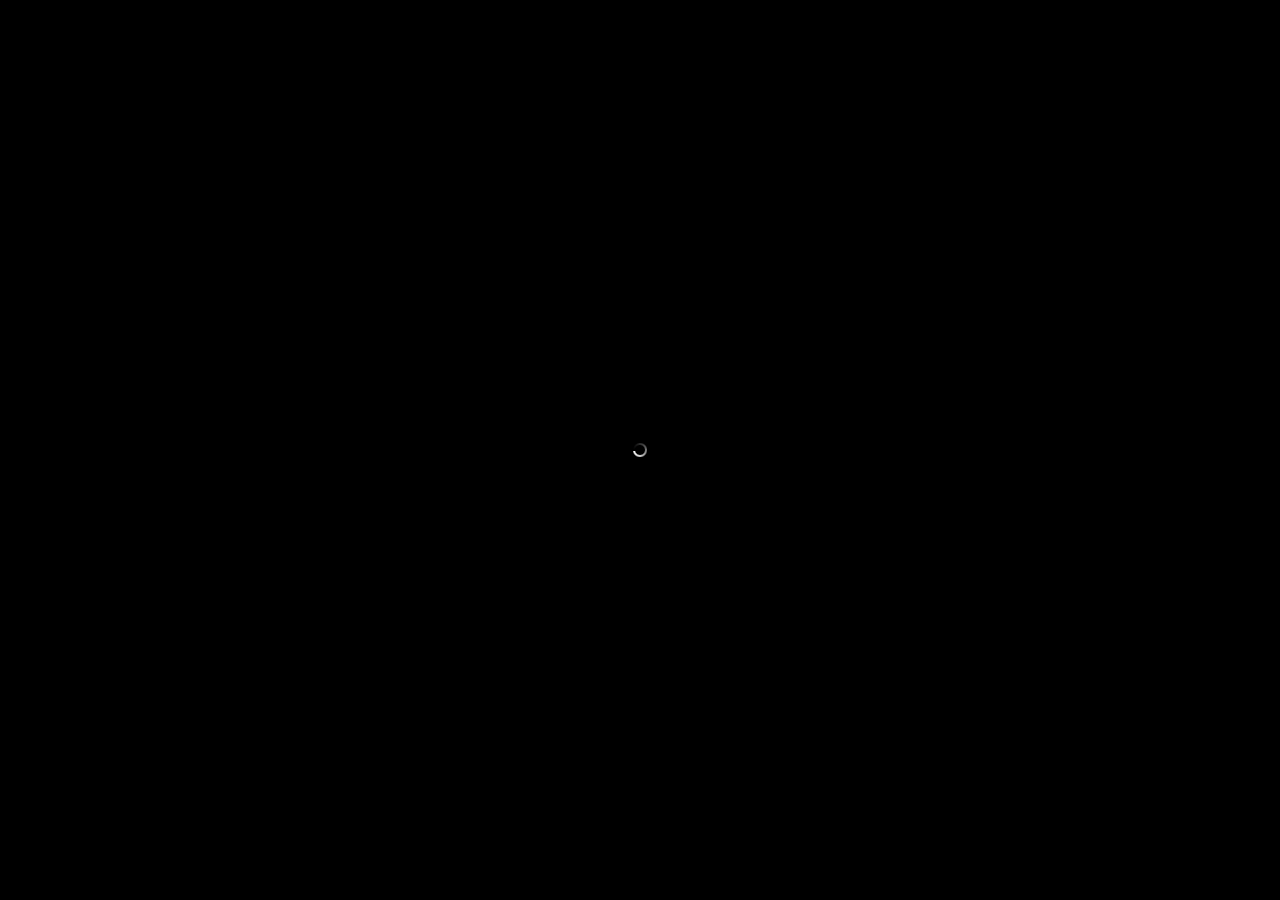
<file: index.html>
<!DOCTYPE html>
<!--[if lt IE 7]> <html class="no-js ie6 oldie" lang="en"> <![endif]-->
<!--[if IE 7]>    <html class="no-js ie7 oldie" lang="en"> <![endif]-->
<!--[if IE 8]>    <html class="no-js ie8 oldie" lang="en"> <![endif]-->
<!--[if IE 9]> <html class="no-js ie9 oldie" lang="en"> <![endif]-->
<!--[if gt IE 8]><!-->
<html class="no-js" dir="ltr" lang="en-US">
<!--<![endif]-->

<head>
  <meta charset="utf-8">
  <!-- Set the viewport width to device width for mobile -->
  <meta name="viewport" content="width=device-width, initial-scale=1, maximum-scale=1">
  <meta name="author" content="ppandp">
  <meta name="Description" content="FULLSCREEN – Photography Portfolio HTML5" />
  <title>FULLSCREEN – Photography Portfolio HTML5</title>
  <link href="css/reset.css" rel="stylesheet" type="text/css" media="screen" />
  <link href="css/contact.css" rel="stylesheet" type="text/css" media="screen" />
  <link href="css/styles.css" rel="stylesheet" type="text/css" media="screen" />
  <link href="css/flexslider.css" rel="stylesheet" type="text/css" media="screen">
  <link href="css/jquery.fancybox.css" rel="stylesheet" type="text/css" media="screen" />
  <!--[if gt IE 8]><!-->
  <link href="css/retina-responsive.css" rel="stylesheet" type="text/css" media="screen" />
  <!--<![endif]-->
  <!--[if !IE]> <link href="css/retina-responsive.css" rel="stylesheet" type="text/css" media="screen" /> <![endif]-->
  <!--[if gt IE 6]> <link href="css/styles-ie.css" rel="stylesheet" type="text/css" media="screen" /> <![endif]-->
  <link href="css/print.css" rel="stylesheet" type="text/css" media="print" />
  <!--<link href='http://fonts.googleapis.com/css?family=Open+Sans:400,300,300italic,700,600,800' rel='stylesheet' type='text/css' />-->


  <style>
    .lazyload-img {
      display: block;
      max-width: 100%;
      margin: 0 auto;
    }

    .lazyload-img>i.h120 {
      position: relative;
      display: block;
      width: 100%;
      padding-top: 120%; 
      background: #000 no-repeat center center;
    }

    .lazyload-img>i.h100 {
      position: relative;
      display: block;
      width: 100%;
      padding-top: 100%; 
      background: #000 no-repeat center center;
    }

    .lazyload-img>i>img {
      position: absolute;
      top: 0;
      left: 0;
      display: block;
      width: 100%;
      height: 100%;
      will-change: transform; //https://developer.mozilla.org/zh-CN/docs/Web/CSS/will-change
    }

    ul.title-menu  {
      width: 1000px;
    }


    ul.title-menu li {
      float: left;
      margin-right: 10px;
    }
  </style>
</head>

<body class="index">
  <div id="wrap">
    <!-- Preloader -->
    <div id="preloader">
      <div id="status">&nbsp;</div>
    </div>
    <header id="wrapper">
      <div class="container clearfix">
        <h1 id="logo"><a href="index.html">MY FOLIO</a></h1>
        <!-- start navi -->
        <div id="nav-button"> <span class="nav-bar"></span> <span class="nav-bar"></span> <span class="nav-bar"></span>
        </div>
        <div id="options" class="clearfix">
          <ul id="main-menu" class="main-menu">
            <li><a href="index.html">卡包</a></li>
            <li id="card_special" class="select_card"><a href="#">异画</a></li>
            <li id="card_token" class="select_card"><a href="#">Token</a></li>
            <li id="card_class" class="select_card"><a href="#">主战者</a></li>
          </ul>

          <ul class="title-menu">
            <li id="card_21" class="select_card"><a href="#">物语回归(21)</a></li>
            <li id="card_20" class="select_card"><a href="#">暗黑威尔沙(20)</a></li>
            <li id="card_19" class="select_card"><a href="#">十天觉醒(19)</a></li>
            <li id="card_18" class="select_card"><a href="#">勒比卢的旋风(18)</a></li>
            <li id="card_17" class="select_card"><a href="#">命运诸神(17)</a></li>
            <li id="card_16" class="select_card"><a href="#">纳塔拉的崩坏(16)</a></li>
            <li id="card_15" class="select_card"><a href="#">极斗之巅(15)</a></li>
            <li id="card_14" class="select_card"><a href="#">森罗咆哮(14)</a></li>
            <li id="card_13" class="select_card"><a href="#">荣耀再临(13)</a></li>
            <li id="card_12" class="select_card"><a href="#">钢铁的反叛者(12)</a></li>
            <li id="card_11" class="select_card"><a href="#">扭曲次元(11)</a></li>
            <li id="card_10" class="select_card"><a href="#">灾祸十杰(10)</a></li>
            <li id="card_9" class="select_card"><a href="#">碧空骑士(9)</a></li>
            <li id="card_8" class="select_card"><a href="#">起源之光·终焉之暗(8)</a></li>
            <li id="card_7" class="select_card"><a href="#">时空转生(7)</a></li>
            <li id="card_6" class="select_card"><a href="#">星神传说(6)</a></li>
            <li id="card_5" class="select_card"><a href="#">梦境奇想(5)</a></li>
            <li id="card_4" class="select_card"><a href="#">诸神狂岚(4)</a></li>
            <li id="card_3" class="select_card"><a href="#">巴哈姆特降临(3)</a></li>
            <li id="card_2" class="select_card"><a href="#">暗影进化(2)</a></li>
            <li id="card_1" class="select_card"><a href="#">标准(1)</a></li>
            <li id="card_0" class="select_card"><a href="#">基础卡(0)</a></li>
          </ul>

        </div>
        <!-- end nav -->
      </div>
    </header>
    <!-- end header -->
    <div id="content">
      <ul id="container">

      </ul>
    </div>
    <!-- end content -->
  </div>
  <!-- end wrap -->
  <!-- <footer>
    <div class="container">
      <ul class="social clearfix alignleft">
        <li class="pinterest"><a href="#" onClick="return false">Visit our pinterest Account</a></li>
        <li class="dribble"><a href="#" onClick="return false">Visit our dribble Account</a></li>
        <li class="tweat"><a href="#" onClick="return false">Visit our twitter Account</a></li>
        <li class="instagram"><a href="#" onClick="return false">Visit our instagram Account</a></li>
      </ul>
      <p class="small alignright"> © 2013, FULLSCREEN</p>
    </div>
  </footer> -->
  <!-- BACK TO TOP BUTTON -->
  <div id="backtotop">
    <ul>
      <li><a id="toTop" href="#" onClick="return false">Back to Top</a></li>
    </ul>
  </div>
  <!--<script src="http://maps.google.com/maps/api/js?sensor=false" type="text/javascript"></script>-->
  <script src="https://apps.bdimg.com/libs/jquery/1.9.1/jquery.min.js" type="text/javascript"></script>
  <script src="js/jquery-easing-1.3.js" type="text/javascript"></script>
  <script src="js/modernizr.js" type="text/javascript"></script>
  <script src="js/retina.js" type="text/javascript"></script>
  <!--<script src="js/jquery.gomap-1.3.2.min.js" type="text/javascript"></script>-->
  <!-- <script src="js/jquery.isotope.min.js" type="text/javascript"></script>
  <script src="js/jquery.ba-bbq.min.js" type="text/javascript"></script>
  <script src="js/jquery.isotope.load_home.js" type="text/javascript"></script> -->
  <!-- <script src="js/jquery.isotope.perfectmasonry.js"></script> -->
  <!--<script src="js/jquery.form.js" type="text/javascript"></script>
<script src="js/input.fields.js" type="text/javascript"></script>-->

  <script src="js/responsive-nav.js" type="text/javascript"></script>
  <script defer src="js/jquery.flexslider-min.js"></script>
  <script src="js/jquery.fancybox.pack.js" type="text/javascript"></script>
  <script src="js/image-hover_opacity1.js" type="text/javascript"></script>
  <script src="js/scrollup.js" type="text/javascript"></script>
  <script src="js/preloader.js" type="text/javascript"></script>
  <script src="js/navi-slidedown.js" type="text/javascript"></script>

  <script src="js/sv_images_urls.js" type="text/javascript"></script>
  <script src="js/lazyLoadIntersection.js" type="text/javascript"></script>
  <script type="text/javascript">
    function update_images(card_id) {
      $("ul#container").html("");
      var sv_images = card_id_dict[card_id];
      if (card_id == "card_class") {
        image_aspect_ratio_type = "h100"
      } else {
        image_aspect_ratio_type = "h120"
      }
      

      for (var i = 0; i < sv_images.length; i++) {
        $("<div class=dd id=sv_images" + i + "></div>").appendTo("ul#container");
        $("#sv_images" + i).html("<li class=\"element home norway\"> " +
          "<a href=\"https://svimages.impersonator.org/sv_imgs_2x_dir_jpg/" + sv_images[i] + "\"" +
          "data-fancybox-group=\"group1\" class=\"popup\">" +
          "<div class=\"images\">" +

          "<i role=\"img\" class=\"lazyload-img\"> <i class=\"" + image_aspect_ratio_type + "\">" +
          "<img src=\"placeholder.png\" data-src=\"https://svimages.impersonator.org/sv_imgs_2x_dir_jpg_300/" +
          sv_images[i] + "\"alt=\"\" />" +
          "</i></i>" +
          "<div class=\"title\"> <div class=\"title-wrap\">" +
          "<h3><span>Test</span> </h3>" +
          "</div></div>" +
          "<div class=\"subtitle\"> <div class=\"subtitle-wrap\">" +
          "<p> <span>Test</span> </p>" +
          "</div></div></div></a> </li>"
        );
      };

      lazyLoad();
    }

    update_images("card_21");

    $("li.select_card").on("click", function () {
      var card_id = $(this).attr('id');
      update_images(card_id);
    });
  </script>

  
</body>

</html>
</file>
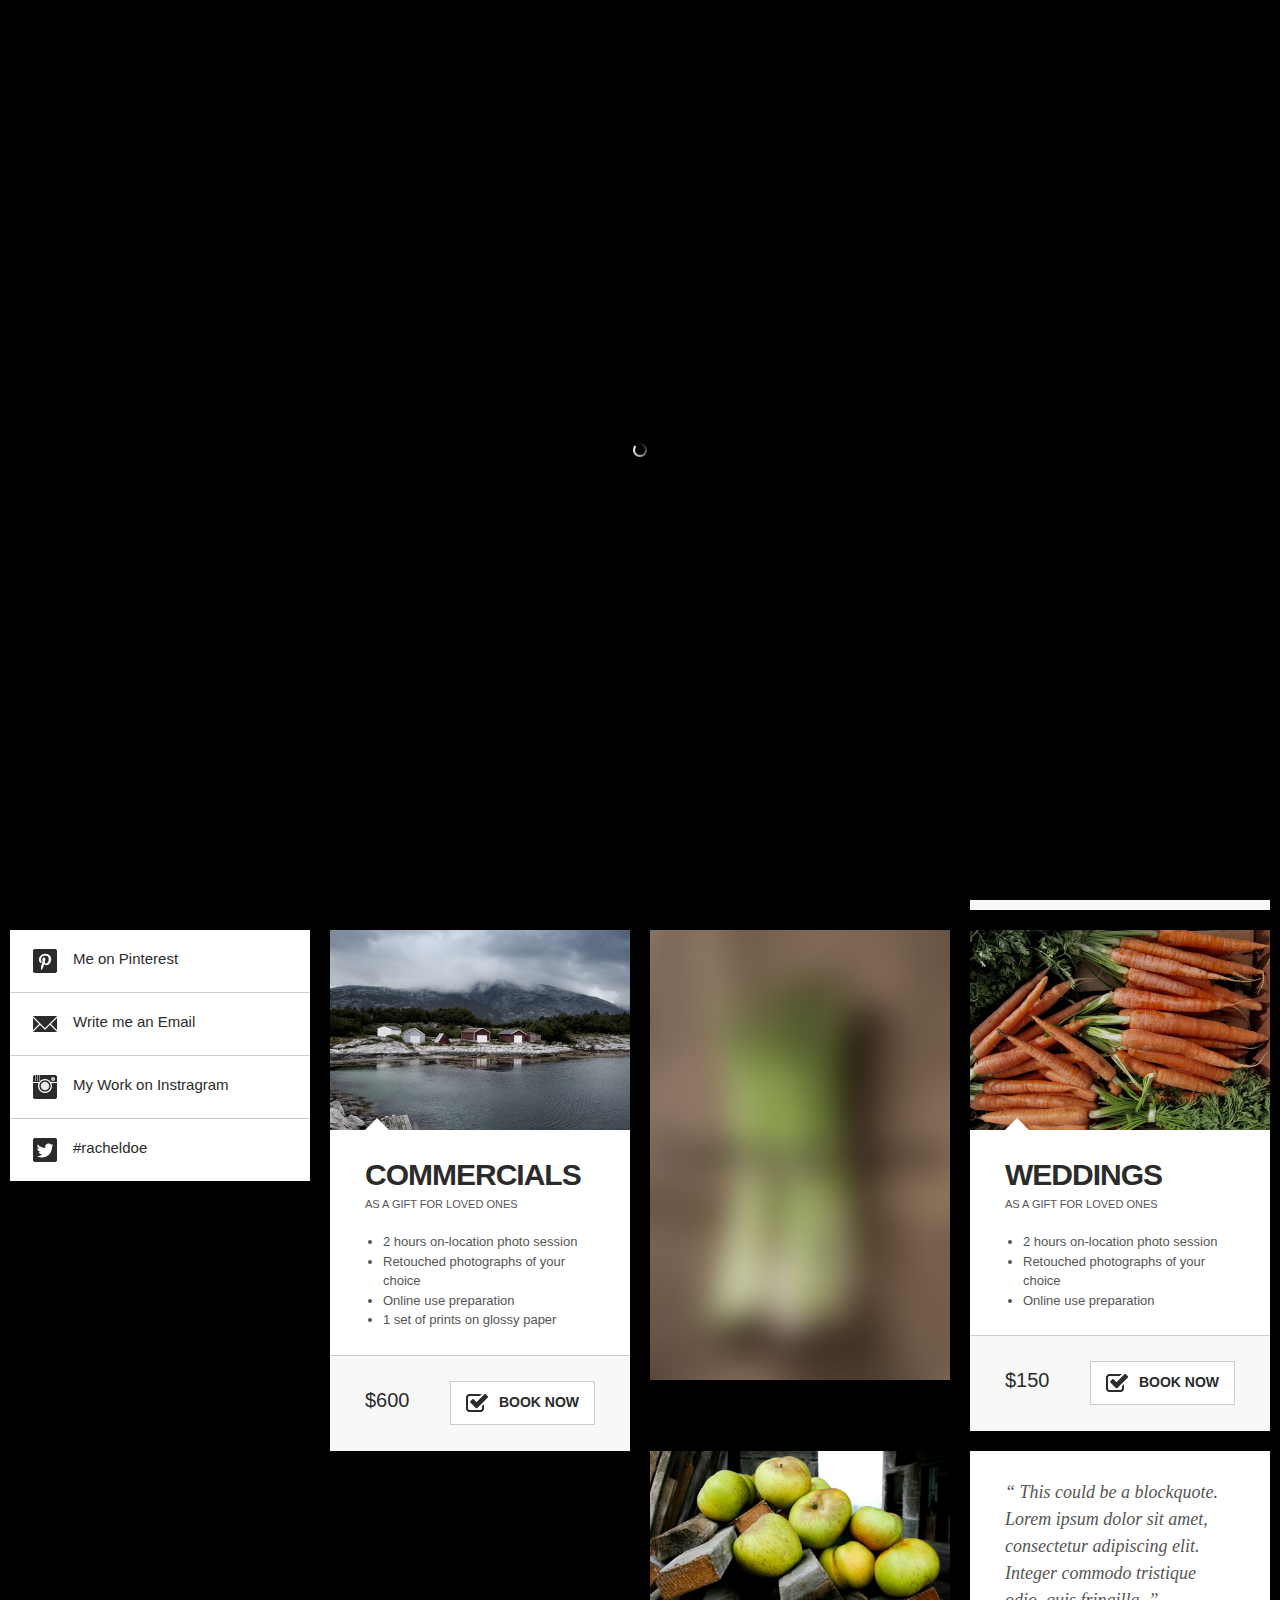
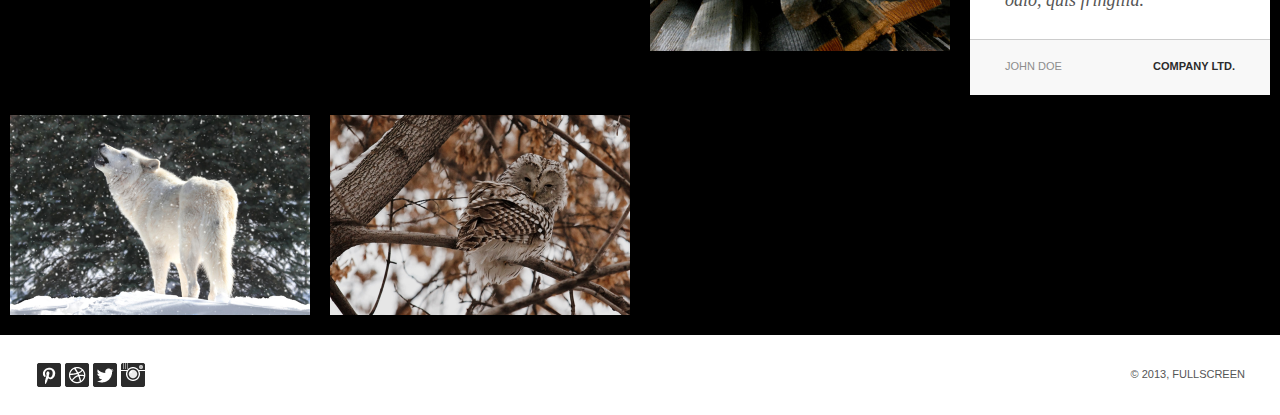
<file: about.html>
<!DOCTYPE html>
<!--[if lt IE 7]> <html class="no-js ie6 oldie" lang="en"> <![endif]-->
<!--[if IE 7]>    <html class="no-js ie7 oldie" lang="en"> <![endif]-->
<!--[if IE 8]>    <html class="no-js ie8 oldie" lang="en"> <![endif]-->
<!--[if IE 9]> <html class="no-js ie9 oldie" lang="en"> <![endif]-->
<!--[if gt IE 8]><!--> <html class="no-js"  dir="ltr" lang="en-US"> <!--<![endif]-->
<head>
<meta charset="utf-8">
<!-- Set the viewport width to device width for mobile -->
<meta name="viewport" content="width=device-width, initial-scale=1, maximum-scale=1">
<meta name="author" content="ppandp">
<meta name="Description" content="FULLSCREEN – Photography Portfolio HTML5" />
<title>FULLSCREEN – Photography Portfolio HTML5</title>
<link href="css/reset.css" rel="stylesheet" type="text/css" media="screen" />
<link href="css/contact.css" rel="stylesheet" type="text/css" media="screen" />
<link href="css/styles.css" rel="stylesheet" type="text/css" media="screen" />
<link href="css/flexslider.css" rel="stylesheet" type="text/css" media="screen">
<link href="css/jquery.fancybox.css" rel="stylesheet" type="text/css" media="screen" />
<!--[if gt IE 8]><!--><link href="css/retina-responsive.css" rel="stylesheet" type="text/css" media="screen" /><!--<![endif]-->
<!--[if !IE]> <link href="css/retina-responsive.css" rel="stylesheet" type="text/css" media="screen" /> <![endif]-->
<!--[if gt IE 6]> <link href="css/styles-ie.css" rel="stylesheet" type="text/css" media="screen" /> <![endif]-->
<link href="css/print.css" rel="stylesheet" type="text/css" media="print" />
<!--<link href='http://fonts.googleapis.com/css?family=Open+Sans:400,300,300italic,700,600,800' rel='stylesheet' type='text/css' />-->
</head>
<body class="about">
<div id="wrap">
  <!-- Preloader -->
  <div id="preloader">
    <div id="status">&nbsp;</div>
  </div>
  <header id="wrapper">
    <div class="container clearfix">
      <h1 id="logo"><a href="index.html">MY FOLIO</a></h1>
      <!-- start navi -->
      <div id="nav-button"> <span class="nav-bar"></span> <span class="nav-bar"></span> <span class="nav-bar"></span> </div>
      <div id="options" class="clearfix">
        <ul id="main-menu">
          <li><a href="index.html">Home</a></li>
          <li><a href="#" class="dead-link">Portfolio</a>
            <ul class="other">
              <li><a href="slideshow.html">Slideshow</a></li>
              <li><a href="masonry.html">Masonry Grid</a></li>
              <li><a href="slider.html">Slider</a></li>
              <li><a href="classic.html">Classic</a></li>
            </ul>
          </li>
          <li><a href="about.html" class="current">About</a></li>
          <li><a href="blog.html">Blog</a></li>
          <li><a href="contact.html">Contact</a></li>
        </ul>
        <ul id="homepage" class="option-set clearfix" data-option-key="filter">
          <li><a href="#filter=.home" class="selected">All</a>
          <li><a href="#filter=.services">Services</a></li>
          <li><a href="#filter=.samples">Samples</a></li>
        </ul>
      </div>
      <!-- end nav -->
    </div>
  </header>
  <!-- end header -->
  <div id="content">
    <div class="container clearfix">
      <div id="container">
        <div class="combi clearfix col1-1 element home">
          <div class="col2-3">
            <div class="images"> <img src="images/photographer.jpg" alt="" /> </div>
          </div>
          <div class="col1-3 white-right">
            <h2>Rachel Doe</h2>
            <p class="big">With over 10 years experience in the field of lorem ipsum dolor sit amet, consectetur adipiscing elit. Integer commodo tristique odio, quis fringilla.</p>
            <p>Excepteur sint occaecat cupidatat non proident, sunt in culpa qui officia deserunt mollit anim id, consectetur, adipisci velit, sed quia non numquam eius modi tempora incidunt. Maecenas sed justo varius velit imperdiet bibendum. </p>
            <div class="bottom-field clearfix">
              <p class="small"><span class="alignleft">r.doe@domain.com</span> <span class="alignright">(845) 123 4567</span></p>
            </div>
          </div>
          <div class="clear"></div>
        </div>
        <div class="element col1-3 home norway samples"> <a href="images/pic16.jpg" title="" data-fancybox-group="group1" class="popup">
          <div class="images"><img src="images/pic16.jpg" alt="" />
            <div class="title">
              <div class="title-wrap">
                <h3><span>Fish Net</span> </h3>
              </div>
            </div>
            <div class="subtitle">
              <div class="subtitle-wrap">
                <p> <span>Norway, 2012</span> </p>
              </div>
            </div>
          </div>
          </a> </div>
        <div class="col1-3 element home services">
          <div class="images"><img src="images/pic19.jpg" alt="" /></div>
          <div class="white-bottom grey-area-last">
            <h3>Portraits</h3>
            <p class="small below-h3">As a Gift for Loved Ones</p>
            <ul class="unordered-list">
              <li>2 hours on-location photo session</li>
              <li>Retouched photographs of your choice</li>
              <li>Online use preparation</li>
              <li>1 set of prints on glossy paper</li>
              <li>Resizing and finishing</li>
            </ul>
            <div class="grey-area last clearfix">
              <div class="alignleft price">$200</div>
              <p class="big button book-me alignright"><a href="#">Book Now</a></p>
            </div>
          </div>
        </div>
        <div class="col1-3 tab-tile element home">
          <div class="tabs"><a href="#" class="clearfix">
            <div class="icons pinterest"></div>
            <span>Me on Pinterest</span></a></div>
          <div class="tabs"><a href="#" class="clearfix">
            <div class="icons email"></div>
            <span>Write me an Email</span></a></div>
          <div class="tabs"><a href="#" class="clearfix">
            <div class="icons instagram"></div>
            <span>My Work on Instragram</span></a></div>
          <div class="tabs"><a href="#" class="clearfix last">
            <div class="icons twitter"></div>
            <span>#racheldoe</span></a></div>
        </div>
        <div class="col1-3 element home services">
          <div class="images"><img src="images/pic08.jpg" alt="" /></div>
          <div class="white-bottom grey-area-last">
            <h3>Commercials</h3>
            <p class="small below-h3">As a Gift for Loved Ones</p>
            <ul class="unordered-list">
              <li>2 hours on-location photo session</li>
              <li>Retouched photographs of your choice</li>
              <li>Online use preparation</li>
              <li>1 set of prints on glossy paper</li>
            </ul>
            <div class="grey-area last clearfix">
              <div class="alignleft price">$600</div>
              <p class="big button book-me alignright"><a href="#">Book Now</a></p>
            </div>
          </div>
        </div>
        <div class="element col1-3 home norway samples"> <a href="images/classic.html" title="">
          <div class="images"><img src="images/pic01b.jpg" alt="" />
            <div class="title">
              <div class="title-wrap">
                <h3><span>Esparagus</span> </h3>
              </div>
            </div>
            <div class="subtitle">
              <div class="subtitle-wrap">
                <p> <span>Germany, <span class="line-through">$490</span> $250</span> </p>
              </div>
            </div>
          </div>
          </a> </div>
        <div class="col1-3 element home services">
          <div class="images"><img src="images/pic15.jpg" alt="" /></div>
          <div class="white-bottom grey-area-last">
            <h3>Weddings</h3>
            <p class="small below-h3">As a Gift for Loved Ones</p>
            <ul class="unordered-list">
              <li>2 hours on-location photo session</li>
              <li>Retouched photographs of your choice</li>
              <li>Online use preparation</li>
            </ul>
            <div class="grey-area last clearfix">
              <div class="alignleft price">$150</div>
              <p class="big button book-me alignright"><a href="#">Book Now</a></p>
            </div>
          </div>
        </div>
        <div class="element col1-3 home poland samples"> <a href="images/pic11.jpg" title="" data-fancybox-group="group1" class="popup">
          <div class="images"><img src="images/pic11.jpg" alt="" />
            <div class="title">
              <div class="title-wrap">
                <h3><span>Ripe Apples</span> </h3>
              </div>
            </div>
            <div class="subtitle">
              <div class="subtitle-wrap">
                <p> <span>Poland, 2012</span> </p>
              </div>
            </div>
          </div>
          </a> </div>
        <div class="col1-3 white grey-area-last element home">
          <p class="blockquote">“ This could be a blockquote. Lorem ipsum dolor sit amet, consectetur adipiscing elit. Integer commodo tristique odio, quis fringilla. ”</p>
          <div class="grey-area last smaller clearfix">
            <p class="small"><span class="alignleft">John Doe</span> <span class="alignright"><a href="#">Company Ltd.</a></span></p>
          </div>
        </div>
        <div class="element col1-3 home norway samples"> <a href="images/pic12.jpg" title="" data-fancybox-group="group1" class="popup">
          <div class="images"><img src="images/pic12.jpg" alt="" />
            <div class="title">
              <div class="title-wrap">
                <h3><span>Wolf in Action</span> </h3>
              </div>
            </div>
            <div class="subtitle">
              <div class="subtitle-wrap">
                <p> <span>Norway, 2012</span> </p>
              </div>
            </div>
          </div>
          </a> </div>
        <div class="element col1-3 home africa samples"> <a href="images/pic13.jpg" title="" data-fancybox-group="group1" class="popup">
          <div class="images"><img src="images/pic13.jpg" alt="" />
            <div class="title">
              <div class="title-wrap">
                <h3><span>Sleepy Owl</span> </h3>
              </div>
            </div>
            <div class="subtitle">
              <div class="subtitle-wrap">
                <p> <span>Africa, 2011</span> </p>
              </div>
            </div>
          </div>
          </a> </div>
      </div>
    </div>
  </div>
  <!-- end content -->
</div>
<!-- end wrap -->
<footer>
  <div class="container">
    <ul class="social clearfix alignleft">
      <li class="pinterest"><a href="#" onClick="return false">Visit our pinterest Account</a></li>
      <li class="dribble"><a href="#" onClick="return false">Visit our dribble Account</a></li>
      <li class="tweat"><a href="#" onClick="return false">Visit our twitter Account</a></li>
      <li class="instagram"><a href="#" onClick="return false">Visit our instagram Account</a></li>
    </ul>
    <p class="small alignright"> © 2013, FULLSCREEN</p>
  </div>
</footer>
<!-- BACK TO TOP BUTTON -->
<div id="backtotop">
  <ul>
    <li><a id="toTop" href="#" onClick="return false">Back to Top</a></li>
  </ul>
</div>
<!--<script src="http://maps.google.com/maps/api/js?sensor=false" type="text/javascript"></script>-->
<script src="http://apps.bdimg.com/libs/jquery/1.9.1/jquery.min.js" type="text/javascript"></script>
<script src="js/jquery-easing-1.3.js" type="text/javascript"></script>
<script src="js/modernizr.js" type="text/javascript"></script>
<script src="js/retina.js" type="text/javascript"></script>
<!--<script src="js/jquery.gomap-1.3.2.min.js" type="text/javascript"></script>-->
<script src="js/jquery.isotope.min.js" type="text/javascript"></script>
<script src="js/jquery.ba-bbq.min.js" type="text/javascript"></script>
<script src="js/jquery.isotope.load.js" type="text/javascript"></script>
<script src="js/jquery.isotope.perfectmasonry.js"></script>
<!--<script src="js/jquery.form.js" type="text/javascript"></script>
<script src="js/input.fields.js" type="text/javascript"></script>-->
<script src="js/responsive-nav.js" type="text/javascript"></script>
<script defer src="js/jquery.flexslider-min.js"></script>
<script src="js/jquery.fancybox.pack.js" type="text/javascript"></script>
<script src="js/image-hover_opacity1.js" type="text/javascript"></script>
<script src="js/scrollup.js" type="text/javascript"></script>
<script src="js/preloader.js" type="text/javascript"></script>
<script src="js/navi-slidedown.js" type="text/javascript"></script>
<!--[if lt IE 9]><script src="http://html5shim.googlecode.com/svn/trunk/html5.js"></script><![endif]-->
</body>
</html>
</file>
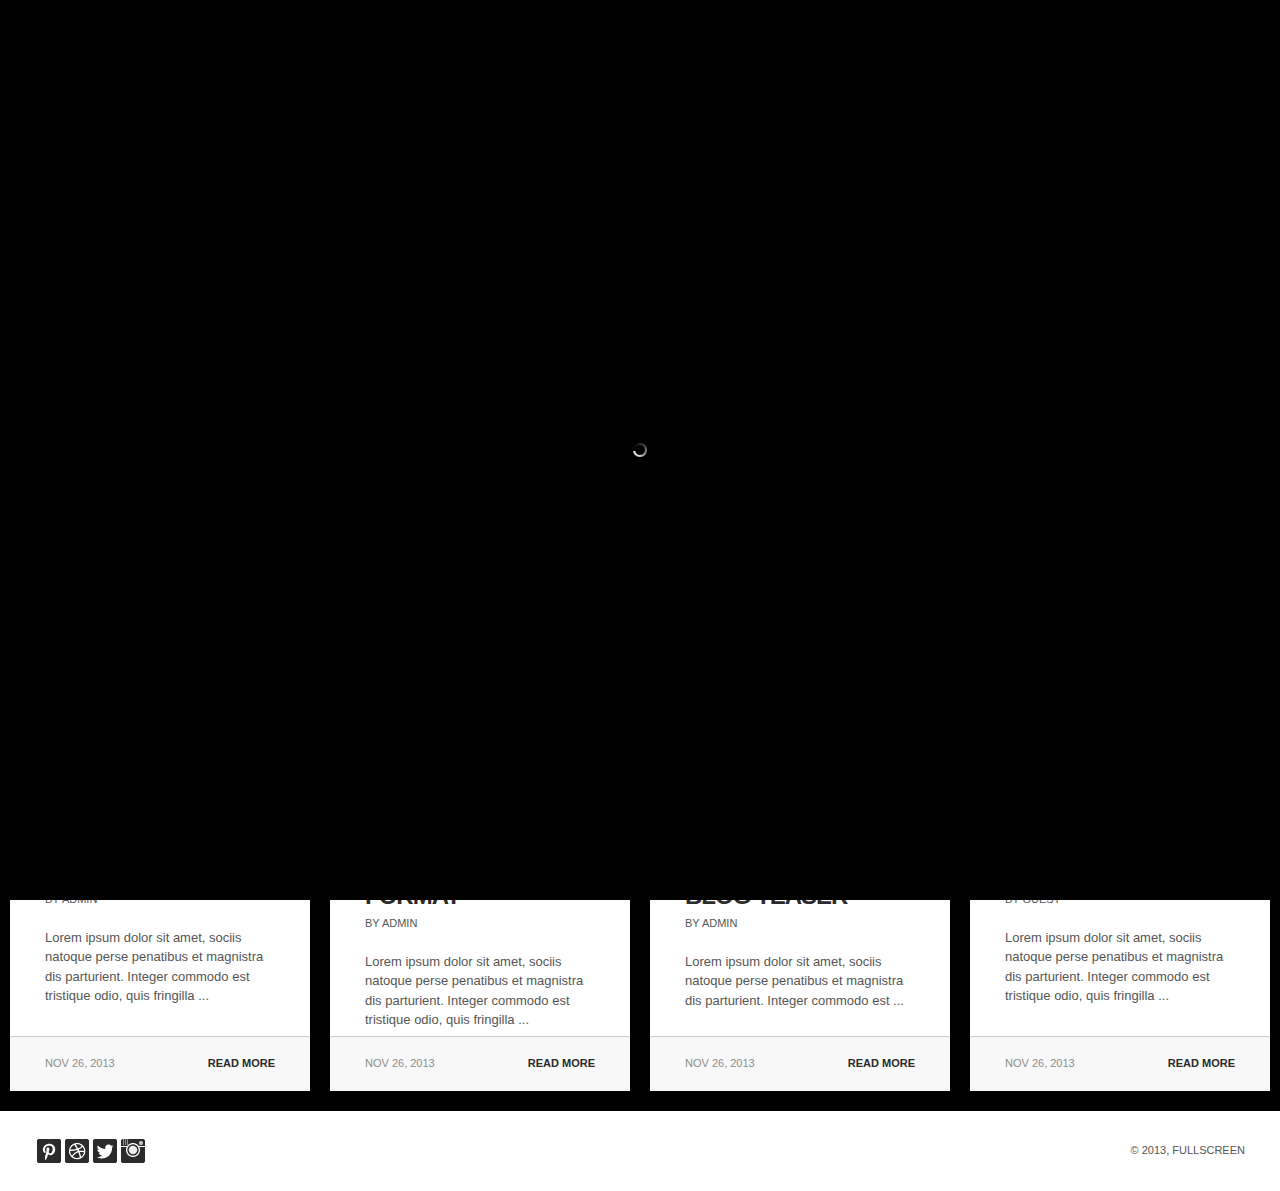
<file: blog.html>
<!DOCTYPE html>
<!--[if lt IE 7]> <html class="no-js ie6 oldie" lang="en"> <![endif]-->
<!--[if IE 7]>    <html class="no-js ie7 oldie" lang="en"> <![endif]-->
<!--[if IE 8]>    <html class="no-js ie8 oldie" lang="en"> <![endif]-->
<!--[if IE 9]> <html class="no-js ie9 oldie" lang="en"> <![endif]-->
<!--[if gt IE 8]><!--> <html class="no-js"  dir="ltr" lang="en-US"> <!--<![endif]-->
<head>
<meta charset="utf-8">
<!-- Set the viewport width to device width for mobile -->
<meta name="viewport" content="width=device-width, initial-scale=1, maximum-scale=1">
<meta name="author" content="ppandp">
<meta name="Description" content="FULLSCREEN – Photography Portfolio HTML5" />
<title>FULLSCREEN – Photography Portfolio HTML5</title>
<link href="css/reset.css" rel="stylesheet" type="text/css" media="screen" />
<link href="css/contact.css" rel="stylesheet" type="text/css" media="screen" />
<link href="css/styles.css" rel="stylesheet" type="text/css" media="screen" />
<link href="css/flexslider.css" rel="stylesheet" type="text/css" media="screen">
<link href="css/jquery.fancybox.css" rel="stylesheet" type="text/css" media="screen" />
<!--[if gt IE 8]><!--><link href="css/retina-responsive.css" rel="stylesheet" type="text/css" media="screen" /><!--<![endif]-->
<!--[if !IE]> <link href="css/retina-responsive.css" rel="stylesheet" type="text/css" media="screen" /> <![endif]-->
<!--[if gt IE 6]> <link href="css/styles-ie.css" rel="stylesheet" type="text/css" media="screen" /> <![endif]-->
<link href="css/print.css" rel="stylesheet" type="text/css" media="print" />
<!--<link href='http://fonts.googleapis.com/css?family=Open+Sans:400,300,300italic,700,600,800' rel='stylesheet' type='text/css' />-->
</head>
<body class="blog">
<div id="wrap">
  <!-- Preloader -->
  <div id="preloader">
    <div id="status">&nbsp;</div>
  </div>
  <header id="wrapper">
    <div class="container clearfix">
      <h1 id="logo"><a href="index.html">MY FOLIO</a></h1>
      <!-- start navi -->
      <div id="nav-button"> <span class="nav-bar"></span> <span class="nav-bar"></span> <span class="nav-bar"></span> </div>
      <div id="options" class="clearfix">
        <ul id="main-menu">
          <li><a href="index.html">Home</a></li>
          <li><a href="#" class="dead-link">Portfolio</a>
            <ul class="other">
              <li><a href="slideshow.html">Slideshow</a></li>
              <li><a href="masonry.html">Masonry Grid</a></li>
              <li><a href="slider.html">Slider</a></li>
              <li><a href="classic.html">Classic</a></li>
            </ul>
          </li>
          <li><a href="about.html">About</a></li>
          <li><a href="blog.html" class="current">Blog</a></li>
          <li><a href="contact.html">Contact</a></li>
        </ul>
        <ul id="homepage" class="option-set clearfix" data-option-key="filter">
          <li><a href="#filter=.home" class="selected">All</a>
          <li><a href="#filter=.tag1">Any Tag</a></li>
          <li><a href="#filter=.tag2">Other Tag</a></li>
        </ul>
      </div>
      <!-- end nav -->
    </div>
  </header>
  <!-- end header -->
  <div id="content">
    <div class="container clearfix">
      <div id="container">
        <div class="col1-3 element home tag2">
          <div class="images"><img src="images/pic08.jpg" alt="" /></div>
          <div class="white-bottom grey-area-last teaser">
            <h2><a href="post.html">We Appreciate Any Kind of Feedback</a></h2>
            <p class="small below-h3">by Admin</p>
            <p>Lorem ipsum dolor sit amet, sociis natoque perse penatibus et magnistra dis parturient. Integer commodo est ...</p>
            <div class="grey-area last smaller clearfix">
              <p class="small"><span class="alignleft">Nov 26, 2013</span> <span class="alignright"><a href="post.html">Read More</a></span></p>
            </div>
          </div>
        </div>
        <div class="col1-3 element home tag1">
          <div class="images"><img src="images/pic07.jpg" alt="" /></div>
          <div class="white-bottom grey-area-last teaser">
            <h2><a href="post.html">Post with a Quote</a></h2>
            <p class="small below-h3">by Admin</p>
            <p>Lorem ipsum dolor sit amet, sociis natoque perse penatibus et magnistra dis parturient. Integer commodo est tristique odio, quis fringilla ...</p>
            <div class="grey-area last smaller clearfix">
              <p class="small"><span class="alignleft">Nov 26, 2013</span> <span class="alignright"><a href="post.html">Read More</a></span></p>
            </div>
          </div>
        </div>
        <div class="col1-3 element home tag2">
          <div class="images"><img src="images/pic10.jpg" alt="" /></div>
          <div class="white-bottom grey-area-last teaser">
            <h2><a href="post.html">We Boost Your Sales</a></h2>
            <p class="small below-h3">by Admin</p>
            <p>Lorem ipsum dolor sit amet, sociis natoque perse penatibus et magnistra dis parturient. Integer commodo est ...</p>
            <div class="grey-area last smaller clearfix">
              <p class="small"><span class="alignleft">Nov 26, 2013</span> <span class="alignright"><a href="post.html">Read More</a></span></p>
            </div>
          </div>
        </div>
        <div class="col1-3 element home tag2">
          <div class="images"><img src="images/pic11.jpg" alt="" /></div>
          <div class="white-bottom grey-area-last teaser">
            <h2><a href="post.html">Ok, One Last Link</a></h2>
            <p class="small below-h3">by Admin</p>
            <p>Lorem ipsum dolor sit amet, sociis natoque perse penatibus et magnistra dis parturient. Integer commodo est tristique odio, quis fringilla ...</p>
            <div class="grey-area last smaller clearfix">
              <p class="small"><span class="alignleft">Nov 26, 2013</span> <span class="alignright"><a href="post.html">Read More</a></span></p>
            </div>
          </div>
        </div>
        <div class="col1-3 element home tag1">
          <div class="images"><img src="images/pic12.jpg" alt="" /></div>
          <div class="white-bottom grey-area-last teaser">
            <h2><a href="post.html">Slideshow Post</a></h2>
            <p class="small below-h3">by Admin</p>
            <p>Lorem ipsum dolor sit amet, sociis natoque perse penatibus et magnistra dis parturient. Integer commodo est tristique odio, quis fringilla ...</p>
            <div class="grey-area last smaller clearfix">
              <p class="small"><span class="alignleft">Nov 26, 2013</span> <span class="alignright"><a href="post.html">Read More</a></span></p>
            </div>
          </div>
        </div>
        <div class="col1-3 element home tag1">
          <div class="images"><img src="images/pic14.jpg" alt="" /></div>
          <div class="white-bottom grey-area-last teaser">
            <h2><a href="post.html">Aside Post Format</a></h2>
            <p class="small below-h3">by Admin</p>
            <p>Lorem ipsum dolor sit amet, sociis natoque perse penatibus et magnistra dis parturient. Integer commodo est tristique odio, quis fringilla ...</p>
            <div class="grey-area last smaller clearfix">
              <p class="small"><span class="alignleft">Nov 26, 2013</span> <span class="alignright"><a href="post.html">Read More</a></span></p>
            </div>
          </div>
        </div>
        <div class="col1-3 element home tag2">
          <div class="images"><img src="images/pic06.jpg" alt="" /></div>
          <div class="white-bottom grey-area-last teaser">
            <h2><a href="post.html">Yet Another Blog Teaser</a></h2>
            <p class="small below-h3">by Admin</p>
            <p>Lorem ipsum dolor sit amet, sociis natoque perse penatibus et magnistra dis parturient. Integer commodo est ...</p>
            <div class="grey-area last smaller clearfix">
              <p class="small"><span class="alignleft">Nov 26, 2013</span> <span class="alignright"><a href="post.html">Read More</a></span></p>
            </div>
          </div>
        </div>
        <div class="col1-3 element home tag1">
          <div class="images"><img src="images/pic15.jpg" alt="" /></div>
          <div class="white-bottom grey-area-last teaser">
            <h2><a href="post.html">One More</a></h2>
            <p class="small below-h3">by Guest</p>
            <p>Lorem ipsum dolor sit amet, sociis natoque perse penatibus et magnistra dis parturient. Integer commodo est tristique odio, quis fringilla ...</p>
            <div class="grey-area last smaller clearfix">
              <p class="small"><span class="alignleft">Nov 26, 2013</span> <span class="alignright"><a href="post.html">Read More</a></span></p>
            </div>
          </div>
        </div>
      </div>
    </div>
  </div>
  <!-- end content -->
</div>
<!-- end wrap -->
<footer>
  <div class="container">
    <ul class="social clearfix alignleft">
      <li class="pinterest"><a href="#" onClick="return false">Visit our pinterest Account</a></li>
      <li class="dribble"><a href="#" onClick="return false">Visit our dribble Account</a></li>
      <li class="tweat"><a href="#" onClick="return false">Visit our twitter Account</a></li>
      <li class="instagram"><a href="#" onClick="return false">Visit our instagram Account</a></li>
    </ul>
    <p class="small alignright"> © 2013, FULLSCREEN</p>
  </div>
</footer>
<!-- BACK TO TOP BUTTON -->
<div id="backtotop">
  <ul>
    <li><a id="toTop" href="#" onClick="return false">Back to Top</a></li>
  </ul>
</div>
<!--<script src="http://maps.google.com/maps/api/js?sensor=false" type="text/javascript"></script>-->
<script src="http://apps.bdimg.com/libs/jquery/1.9.1/jquery.min.js" type="text/javascript"></script>
<script src="js/jquery-easing-1.3.js" type="text/javascript"></script>
<script src="js/modernizr.js" type="text/javascript"></script>
<script src="js/retina.js" type="text/javascript"></script>
<!--<script src="js/jquery.gomap-1.3.2.min.js" type="text/javascript"></script>-->
<script src="js/jquery.isotope.min.js" type="text/javascript"></script>
<script src="js/jquery.ba-bbq.min.js" type="text/javascript"></script>
<script src="js/jquery.isotope.load.js" type="text/javascript"></script>
<script src="js/jquery.isotope.perfectmasonry.js"></script>
<!--<script src="js/jquery.form.js" type="text/javascript"></script>
<script src="js/input.fields.js" type="text/javascript"></script>-->
<script src="js/responsive-nav.js" type="text/javascript"></script>
<script defer src="js/jquery.flexslider-min.js"></script>
<script src="js/jquery.fancybox.pack.js" type="text/javascript"></script>
<script src="js/image-hover_opacity1.js" type="text/javascript"></script>
<script src="js/scrollup.js" type="text/javascript"></script>
<script src="js/preloader.js" type="text/javascript"></script>
<script src="js/navi-slidedown.js" type="text/javascript"></script>
<!--[if lt IE 9]><script src="http://html5shim.googlecode.com/svn/trunk/html5.js"></script><![endif]-->
</body>
</html>
</file>
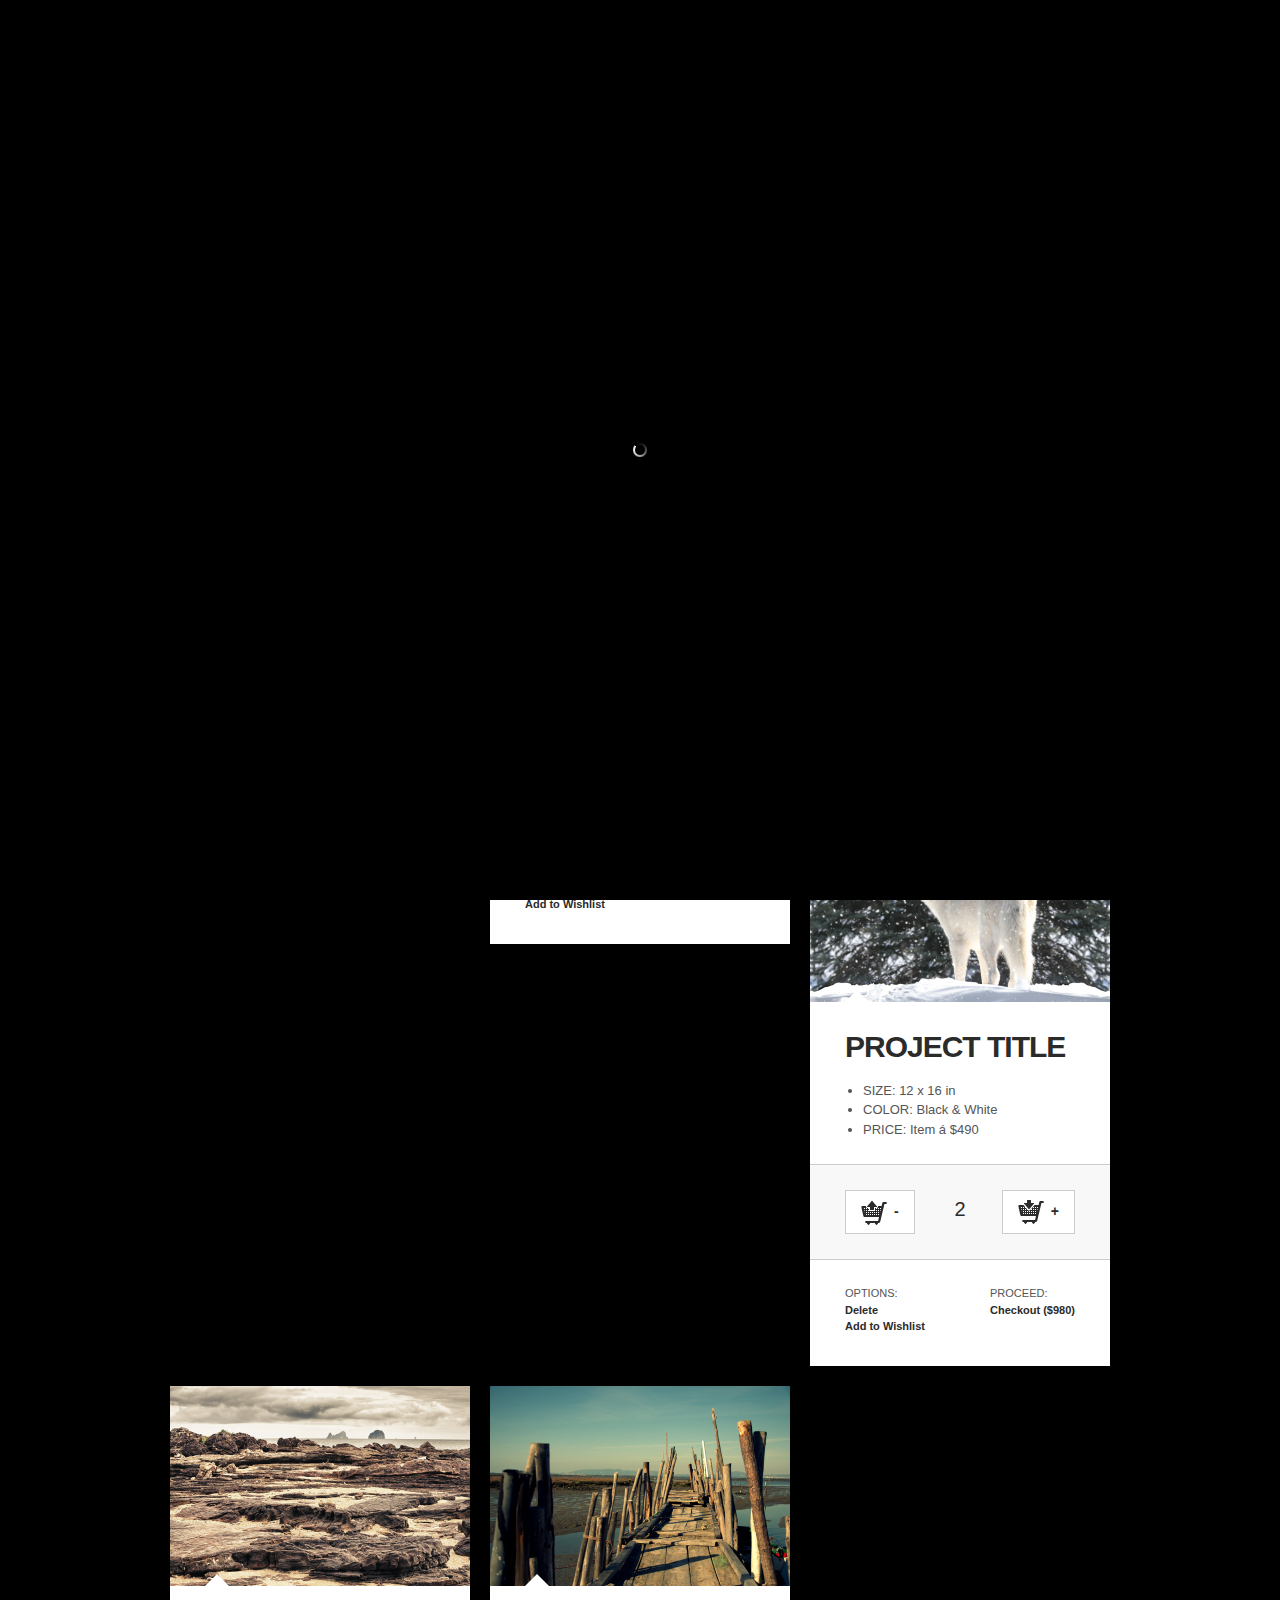
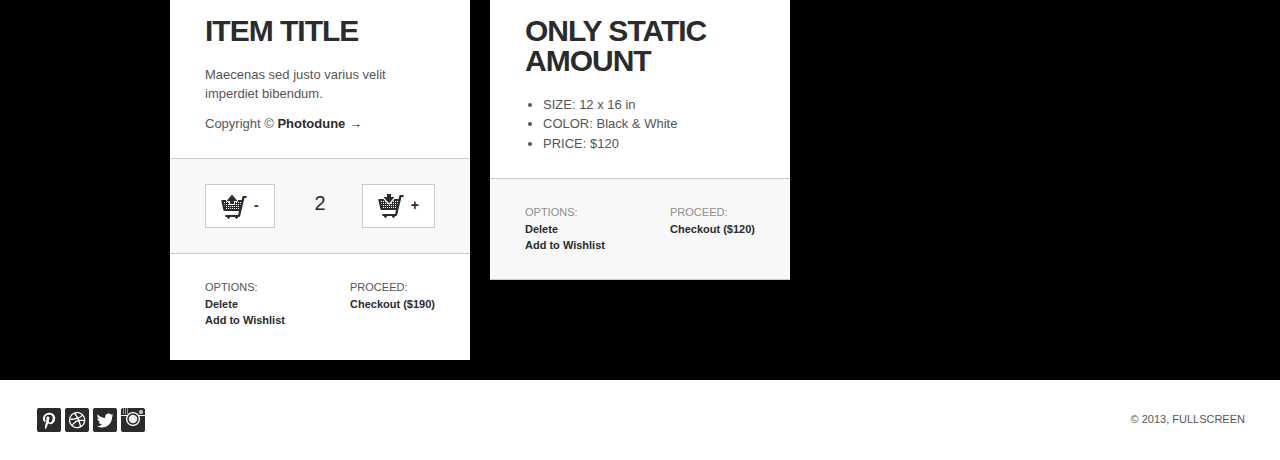
<file: cart.html>
<!DOCTYPE html>
<!--[if lt IE 7]> <html class="no-js ie6 oldie" lang="en"> <![endif]-->
<!--[if IE 7]>    <html class="no-js ie7 oldie" lang="en"> <![endif]-->
<!--[if IE 8]>    <html class="no-js ie8 oldie" lang="en"> <![endif]-->
<!--[if IE 9]> <html class="no-js ie9 oldie" lang="en"> <![endif]-->
<!--[if gt IE 8]><!--> <html class="no-js"  dir="ltr" lang="en-US"> <!--<![endif]-->
<head>
<meta charset="utf-8">
<!-- Set the viewport width to device width for mobile -->
<meta name="viewport" content="width=device-width, initial-scale=1, maximum-scale=1">
<meta name="author" content="ppandp">
<meta name="Description" content="FULLSCREEN – Photography Portfolio HTML5" />
<title>FULLSCREEN – Photography Portfolio HTML5</title>
<link href="css/reset.css" rel="stylesheet" type="text/css" media="screen" />
<link href="css/contact.css" rel="stylesheet" type="text/css" media="screen" />
<link href="css/styles.css" rel="stylesheet" type="text/css" media="screen" />
<link href="css/flexslider.css" rel="stylesheet" type="text/css" media="screen">
<link href="css/jquery.fancybox.css" rel="stylesheet" type="text/css" media="screen" />
<!--[if gt IE 8]><!--><link href="css/retina-responsive.css" rel="stylesheet" type="text/css" media="screen" /><!--<![endif]-->
<!--[if !IE]> <link href="css/retina-responsive.css" rel="stylesheet" type="text/css" media="screen" /> <![endif]-->
<!--[if gt IE 6]> <link href="css/styles-ie.css" rel="stylesheet" type="text/css" media="screen" /> <![endif]-->
<link href="css/print.css" rel="stylesheet" type="text/css" media="print" />
<!--<link href='http://fonts.googleapis.com/css?family=Open+Sans:400,300,300italic,700,600,800' rel='stylesheet' type='text/css' />-->
</head>
<body class="cart">
<div id="wrap">
  <!-- Preloader -->
  <div id="preloader">
    <div id="status">&nbsp;</div>
  </div>
  <header id="wrapper">
    <div class="container clearfix">
      <h1 id="logo"><a href="index.html">MY FOLIO</a></h1>
      <!-- start navi -->
      <div id="nav-button"> <span class="nav-bar"></span> <span class="nav-bar"></span> <span class="nav-bar"></span> </div>
      <div id="options" class="clearfix">
        <ul id="main-menu">
          <li><a href="index.html">Home</a></li>
          <li><a href="#" class="dead-link">Portfolio</a>
            <ul class="other">
              <li><a href="slideshow.html">Slideshow</a></li>
              <li><a href="masonry.html">Masonry Grid</a></li>
              <li><a href="slider.html">Slider</a></li>
              <li><a href="classic.html">Classic</a></li>
            </ul>
          </li>
          <li><a href="about.html">About</a></li>
          <li><a href="blog.html">Blog</a></li>
          <li><a href="contact.html">Contact</a></li>
        </ul>
      </div>
      <!-- end nav -->
    </div>
    <div class="more-info clearfix"><a href="#">Checkout <span class="arrow">→</span></a></div>
  </header>
  <!-- end header -->
  <div id="content">
    <div class="container clearfix">
      <div id="container">
      
      <div class="col1-3 element home">
          <div class="images"><img src="images/pic15.jpg" alt="" /></div>
          <div class="white-bottom">
            <h3><a href="classic.html">Item Title</a></h3>
            
        <ul class="unordered-list">
              <li><span class="uppercase">Size:</span> 12 x 16 in</li>
              <li><span class="uppercase">Color:</span> Black &amp; White</li>
              <li><span class="uppercase">Price:</span> Item á $490</li>
            </ul>
        <div class="grey-area clearfix">
          <div class="absolute"><div class="centered"><div class="price">2</div></div></div>
          <p class="big button cart-out alignleft"><a href="#">-</a></p><p class="big button cart-in alignright"><a href="#">+</a></p>
        </div>
        <p class="small clearfix"><span class="alignleft"><span class="uppercase">Options:</span><br />
          <a href="#">Delete</a><br />
          <a href="#">Add to Wishlist</a></span> <span class="alignright"><span class="uppercase">Proceed:</span><br />
          <a href="#">Checkout ($980)</a></span></p>
          </div>
        </div>
        
        <div class="col1-3 element home">
          <div class="images"><img src="images/pic19b.jpg" alt="" /></div>
          <div class="white-bottom">
            <h3><a href="classic.html">Differnt Title</a></h3>
            
        <ul class="unordered-list">
              <li><span class="uppercase">Size:</span> 12 x 16 in</li>
              <li><span class="uppercase">Price:</span> Item á $490</li>
            </ul>
        <div class="grey-area clearfix">
          <div class="absolute"><div class="centered"><div class="price">10</div></div></div>
          <p class="big button cart-out alignleft"><a href="#">-</a></p><p class="big button cart-in alignright"><a href="#">+</a></p>
        </div>
        <p class="small clearfix"><span class="alignleft"><span class="uppercase">Options:</span><br />
          <a href="#">Delete</a><br />
          <a href="#">Add to Wishlist</a></span> <span class="alignright"><span class="uppercase">Proceed:</span><br />
          <a href="#">Checkout ($4,900)</a></span></p>
          </div>
        </div>
        
        
        <div class="col1-3 element home">
          <div class="images"><img src="images/pic14.jpg" alt="" /></div>
          <div class="white-bottom">
            <h3><a href="classic.html">Any Title</a></h3>
          <p>Lorem ipsum dolor sit amet, consectetur adipiscing elit. Integer commodo tristique odio, quis fringilla ligula aliquet utpisci. </p>
        <ul class="unordered-list">
              <li><span class="uppercase">Color:</span> Black &amp; White</li>
              <li><span class="uppercase">Price:</span> Item á $490</li>
            </ul>
        <div class="grey-area clearfix">
          <div class="absolute"><div class="centered"><div class="price">1</div></div></div>
          <p class="big button cart-out alignleft"><a href="#">-</a></p><p class="big button cart-in alignright"><a href="#">+</a></p>
        </div>
        <p class="small clearfix"><span class="alignleft"><span class="uppercase">Options:</span><br />
          <a href="#">Delete</a><br />
          <a href="#">Add to Wishlist</a></span> <span class="alignright"><span class="uppercase">Proceed:</span><br />
          <a href="#">Checkout ($490)</a></span></p>
          </div>
        </div>
        
        
        <div class="col1-3 element home">
          <div class="images"><img src="images/pic12.jpg" alt="" /></div>
          <div class="white-bottom">
            <h3><a href="classic.html">Project Title</a></h3>
        <ul class="unordered-list">
              <li><span class="uppercase">Size:</span> 12 x 16 in</li>
              <li><span class="uppercase">Color:</span> Black &amp; White</li>
              <li><span class="uppercase">Price:</span> Item á $490</li>
            </ul>
        <div class="grey-area clearfix">
          <div class="absolute"><div class="centered"><div class="price">2</div></div></div>
          <p class="big button cart-out alignleft"><a href="#">-</a></p><p class="big button cart-in alignright"><a href="#">+</a></p>
        </div>
        <p class="small clearfix"><span class="alignleft"><span class="uppercase">Options:</span><br />
          <a href="#">Delete</a><br />
          <a href="#">Add to Wishlist</a></span> <span class="alignright"><span class="uppercase">Proceed:</span><br />
          <a href="#">Checkout ($980)</a></span></p>
          </div>
        </div>
        
        
        <div class="col1-3 element home">
          <div class="images"><img src="images/pic06.jpg" alt="" /></div>
          <div class="white-bottom">
            <h3><a href="classic.html">Item Title</a></h3>
         <p>Maecenas sed justo varius velit imperdiet bibendum. </p>
        <p>Copyright © <a href="#">Photodune <span class="arrow">→</span></a></p>
        <div class="grey-area clearfix">
          <div class="absolute"><div class="centered"><div class="price">2</div></div></div>
          <p class="big button cart-out alignleft"><a href="#">-</a></p><p class="big button cart-in alignright"><a href="#">+</a></p>
        </div>
        <p class="small clearfix"><span class="alignleft"><span class="uppercase">Options:</span><br />
          <a href="#">Delete</a><br />
          <a href="#">Add to Wishlist</a></span> <span class="alignright"><span class="uppercase">Proceed:</span><br />
          <a href="#">Checkout ($190)</a></span></p>
          </div>
        </div>
      
      
       <div class="col1-3 element home">
          <div class="images"><img src="images/pic18.jpg" alt="" /></div>
          <div class="white-bottom grey-area-last">
            <h3><a href="classic.html">Only Static Amount</a></h3>
        <ul class="unordered-list">
              <li><span class="uppercase">Size:</span> 12 x 16 in</li>
              <li><span class="uppercase">Color:</span> Black &amp; White</li>
              <li><span class="uppercase">Price:</span> $120</li>
            </ul>
        <div class="grey-area cart-single clearfix">
          
        
        <p class="small clearfix"><span class="alignleft"><span class="uppercase">Options:</span><br />
          <a href="#">Delete</a><br />
          <a href="#">Add to Wishlist</a></span> <span class="alignright"><span class="uppercase">Proceed:</span><br />
          <a href="#">Checkout ($120)</a></span></p></div>
          </div>
        </div>
      
      
      
      </div>
      
    </div>
  </div>
  <!-- end content -->
</div>
<!-- end wrap -->
<footer>
  <div class="container">
    <ul class="social clearfix alignleft">
      <li class="pinterest"><a href="#" onClick="return false">Visit our pinterest Account</a></li>
      <li class="dribble"><a href="#" onClick="return false">Visit our dribble Account</a></li>
      <li class="tweat"><a href="#" onClick="return false">Visit our twitter Account</a></li>
      <li class="instagram"><a href="#" onClick="return false">Visit our instagram Account</a></li>
    </ul>
    <p class="small alignright"> © 2013, FULLSCREEN</p>
  </div>
</footer>
<!-- BACK TO TOP BUTTON -->
<div id="backtotop">
  <ul>
    <li><a id="toTop" href="#" onClick="return false">Back to Top</a></li>
  </ul>
</div>
<!--<script src="http://maps.google.com/maps/api/js?sensor=false" type="text/javascript"></script>-->
<script src="http://apps.bdimg.com/libs/jquery/1.9.1/jquery.min.js" type="text/javascript"></script>
<script src="js/jquery-easing-1.3.js" type="text/javascript"></script>
<script src="js/modernizr.js" type="text/javascript"></script>
<script src="js/retina.js" type="text/javascript"></script>
<!--<script src="js/jquery.gomap-1.3.2.min.js" type="text/javascript"></script>-->
<script src="js/jquery.isotope.min.js" type="text/javascript"></script>
<script src="js/jquery.ba-bbq.min.js" type="text/javascript"></script>
<script src="js/jquery.isotope.load.js" type="text/javascript"></script>
<script src="js/jquery.isotope.perfectmasonry.js"></script>
<!--<script src="js/jquery.form.js" type="text/javascript"></script>
<script src="js/input.fields.js" type="text/javascript"></script>-->
<script src="js/responsive-nav.js" type="text/javascript"></script>
<script defer src="js/jquery.flexslider-min.js"></script>
<script src="js/jquery.fancybox.pack.js" type="text/javascript"></script>
<script src="js/image-hover_opacity1.js" type="text/javascript"></script>
<script src="js/scrollup.js" type="text/javascript"></script>
<script src="js/preloader.js" type="text/javascript"></script>
<script src="js/navi-slidedown.js" type="text/javascript"></script>
<!--[if lt IE 9]><script src="http://html5shim.googlecode.com/svn/trunk/html5.js"></script><![endif]-->
</body>
</html>
</file>
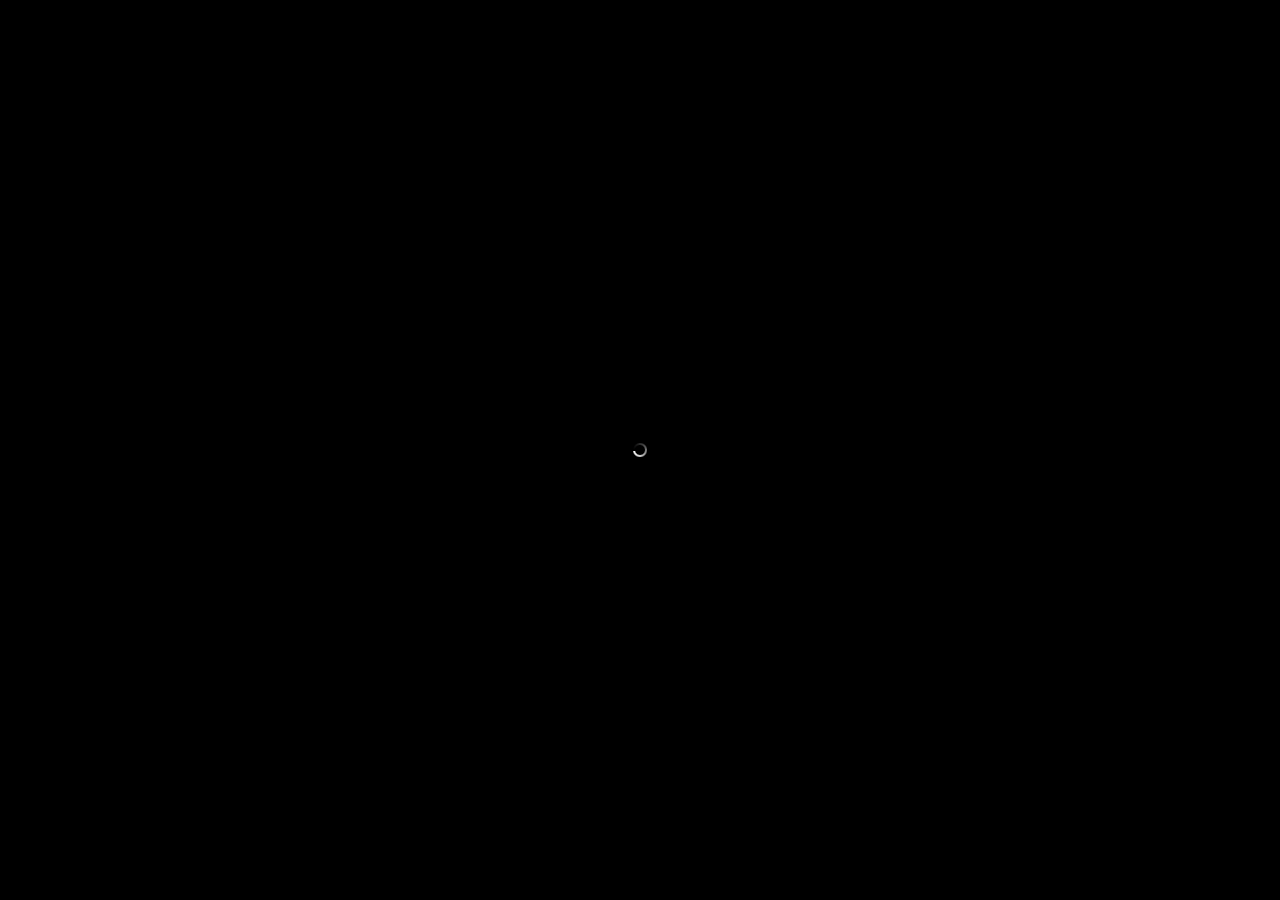
<file: classic.html>
<!DOCTYPE html>
<!--[if lt IE 7]> <html class="no-js ie6 oldie" lang="en"> <![endif]-->
<!--[if IE 7]>    <html class="no-js ie7 oldie" lang="en"> <![endif]-->
<!--[if IE 8]>    <html class="no-js ie8 oldie" lang="en"> <![endif]-->
<!--[if IE 9]> <html class="no-js ie9 oldie" lang="en"> <![endif]-->
<!--[if gt IE 8]><!--> <html class="no-js"  dir="ltr" lang="en-US"> <!--<![endif]-->
<head>
<meta charset="utf-8">
<!-- Set the viewport width to device width for mobile -->
<meta name="viewport" content="width=device-width, initial-scale=1, maximum-scale=1">
<meta name="author" content="ppandp">
<meta name="Description" content="FULLSCREEN – Photography Portfolio HTML5" />
<title>FULLSCREEN – Photography Portfolio HTML5</title>
<link href="css/reset.css" rel="stylesheet" type="text/css" media="screen" />
<link href="css/contact.css" rel="stylesheet" type="text/css" media="screen" />
<link href="css/styles.css" rel="stylesheet" type="text/css" media="screen" />
<link href="css/flexslider.css" rel="stylesheet" type="text/css" media="screen">
<link href="css/jquery.fancybox.css" rel="stylesheet" type="text/css" media="screen" />
<!--[if gt IE 8]><!--><link href="css/retina-responsive.css" rel="stylesheet" type="text/css" media="screen" /><!--<![endif]-->
<!--[if !IE]> <link href="css/retina-responsive.css" rel="stylesheet" type="text/css" media="screen" /> <![endif]-->
<!--[if gt IE 6]> <link href="css/styles-ie.css" rel="stylesheet" type="text/css" media="screen" /> <![endif]-->
<link href="css/print.css" rel="stylesheet" type="text/css" media="print" />
<!--<link href='http://fonts.googleapis.com/css?family=Open+Sans:400,300,300italic,700,600,800' rel='stylesheet' type='text/css' />-->
</head>
<body class="classic">
<div id="wrap">
  <!-- Preloader -->
  <div id="preloader">
    <div id="status">&nbsp;</div>
  </div>
  <header id="wrapper">
    <div class="container clearfix">
      <h1 id="logo"><a href="index.html">MY FOLIO</a></h1>
      <!-- start navi -->
      <div id="nav-button"> <span class="nav-bar"></span> <span class="nav-bar"></span> <span class="nav-bar"></span> </div>
      <div id="options" class="clearfix">
        <ul id="main-menu">
          <li><a href="index.html">Home</a></li>
          <li><a href="#" class="dead-link current">Portfolio</a>
            <ul class="other">
              <li><a href="slideshow.html">Slideshow</a></li>
              <li><a href="masonry.html">Masonry Grid</a></li>
              <li><a href="slider.html">Slider</a></li>
              <li><a href="classic.html" class="current">Classic</a></li>
            </ul>
          </li>
          <li><a href="about.html">About</a></li>
          <li><a href="blog.html">Blog</a></li>
          <li><a href="contact.html">Contact</a></li>
        </ul>
      </div>
      <!-- end nav -->
    </div>
    <div class="more-info clearfix"><a href="cart.html">View Cart (0) <span class="arrow">→</span></a></div>
  </header>
  <!-- end header -->
  <div id="content">
    <div class="container clearfix">
      <!--<div class="combi clearfix col1-1">-->
      <div class="col3-3">
        <div class="images"> <img src="images/slide02.jpg" alt="" /> </div>
        <div class="break"></div>
        <div class="images"> <img src="images/slide03.jpg" alt="" /> </div>
      </div>
      <div class="col1-3 white">
        <h2>Project Title</h2>
        <p>Lorem ipsum dolor sit amet, consectetur adipiscing elit. Integer commodo tristique odio, quis fringilla ligula aliquet utpisci. </p>
        <p>Maecenas sed justo varius velit imperdiet bibendum. </p>
        <p>Copyright © <a href="#">Photodune <span class="arrow">→</span></a></p>
        <div class="grey-area clearfix">
          <div class="alignleft price">$490</div>
          <p class="big button cart-in alignright"><a href="#">Add to Cart</a></p>
        </div>
        <p class="small"><span class="alignleft"><span class="uppercase">Categories:</span><br />
          <a href="#">Design</a><br />
          <a href="#">Poster</a></span> <span class="alignright"><span class="uppercase">Tags:</span><br />
          <a href="#">Germany</a></span></p>
      </div>
      <div class="clear"></div>
      <!--</div>-->
    </div>
  </div>
  <!-- end content -->
</div>
<!-- end wrap -->
<footer>
  <div class="container">
    <ul class="social clearfix alignleft">
      <li class="pinterest"><a href="#" onClick="return false">Visit our pinterest Account</a></li>
      <li class="dribble"><a href="#" onClick="return false">Visit our dribble Account</a></li>
      <li class="tweat"><a href="#" onClick="return false">Visit our twitter Account</a></li>
      <li class="instagram"><a href="#" onClick="return false">Visit our instagram Account</a></li>
    </ul>
    <p class="small alignright"> © 2013, FULLSCREEN</p>
  </div>
</footer>
<!-- BACK TO TOP BUTTON -->
<div id="backtotop">
  <ul>
    <li><a id="toTop" href="#" onClick="return false">Back to Top</a></li>
  </ul>
</div>
<!--<script src="http://maps.google.com/maps/api/js?sensor=false" type="text/javascript"></script>-->
<script src="http://apps.bdimg.com/libs/jquery/1.9.1/jquery.min.js" type="text/javascript"></script>
<script src="js/jquery-easing-1.3.js" type="text/javascript"></script>
<script src="js/modernizr.js" type="text/javascript"></script>
<script src="js/retina.js" type="text/javascript"></script>
<!--<script src="js/jquery.gomap-1.3.2.min.js" type="text/javascript"></script>-->
<script src="js/jquery.isotope.min.js" type="text/javascript"></script>
<script src="js/jquery.ba-bbq.min.js" type="text/javascript"></script>
<script src="js/jquery.isotope.load.js" type="text/javascript"></script>
<script src="js/jquery.isotope.perfectmasonry.js"></script>
<!--<script src="js/jquery.form.js" type="text/javascript"></script>
<script src="js/input.fields.js" type="text/javascript"></script>-->
<script src="js/responsive-nav.js" type="text/javascript"></script>
<script defer src="js/jquery.flexslider-min.js"></script>
<script src="js/jquery.fancybox.pack.js" type="text/javascript"></script>
<script src="js/image-hover.js" type="text/javascript"></script>
<script src="js/scrollup.js" type="text/javascript"></script>
<script src="js/preloader.js" type="text/javascript"></script>
<script src="js/navi-slidedown.js" type="text/javascript"></script>
<!--[if lt IE 9]><script src="http://html5shim.googlecode.com/svn/trunk/html5.js"></script><![endif]-->
</body>
</html>
</file>
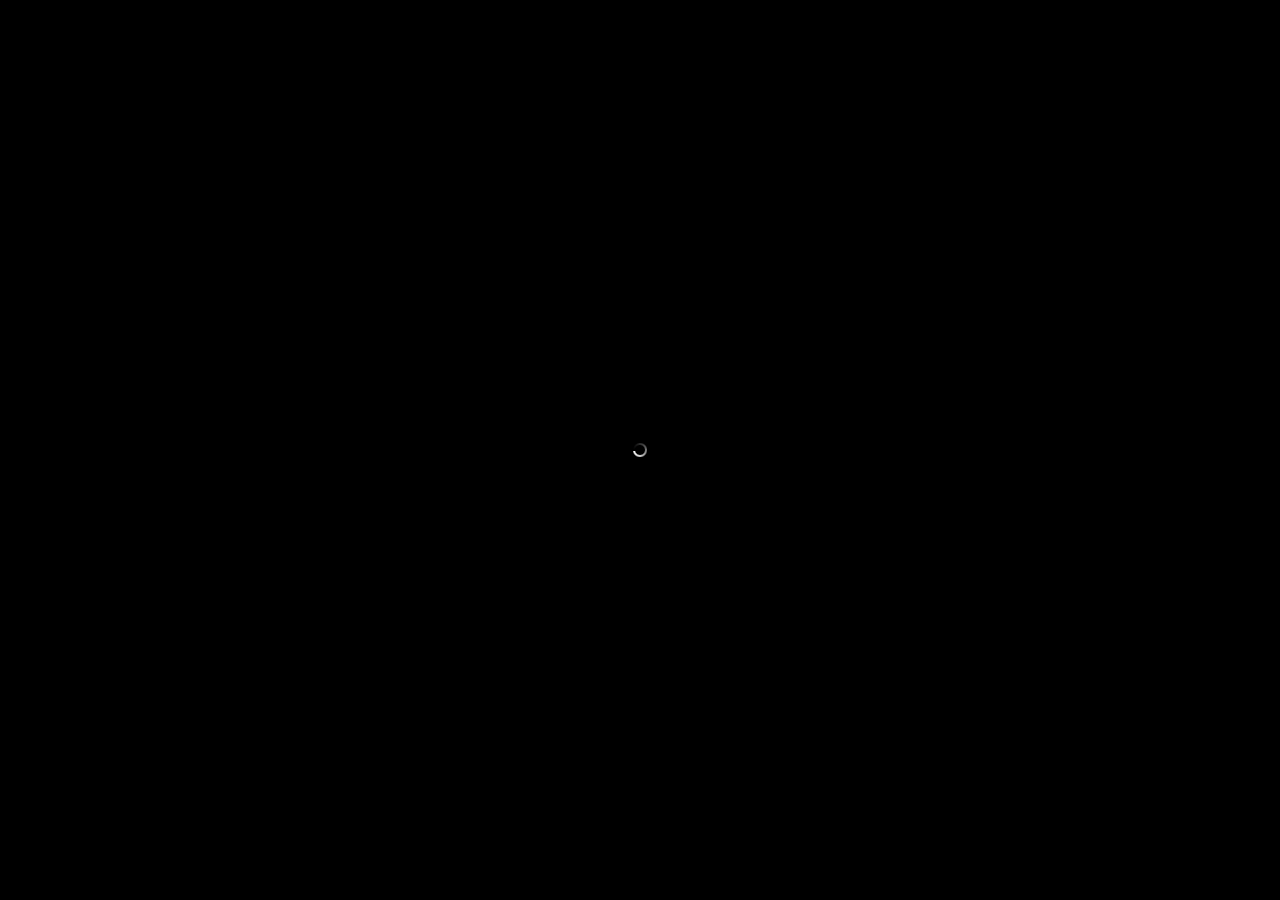
<file: contact.html>
<!DOCTYPE html>
<!--[if lt IE 7]> <html class="no-js ie6 oldie" lang="en"> <![endif]-->
<!--[if IE 7]>    <html class="no-js ie7 oldie" lang="en"> <![endif]-->
<!--[if IE 8]>    <html class="no-js ie8 oldie" lang="en"> <![endif]-->
<!--[if IE 9]> <html class="no-js ie9 oldie" lang="en"> <![endif]-->
<!--[if gt IE 8]><!--> <html class="no-js"  dir="ltr" lang="en-US"> <!--<![endif]-->
<head>
<meta charset="utf-8">
<!-- Set the viewport width to device width for mobile -->
<meta name="viewport" content="width=device-width, initial-scale=1, maximum-scale=1">
<meta name="author" content="ppandp">
<meta name="Description" content="FULLSCREEN – Photography Portfolio HTML5" />
<title>FULLSCREEN – Photography Portfolio HTML5</title>
<link href="css/reset.css" rel="stylesheet" type="text/css" media="screen" />
<link href="css/contact.css" rel="stylesheet" type="text/css" media="screen" />
<link href="css/styles.css" rel="stylesheet" type="text/css" media="screen" />
<link href="css/flexslider.css" rel="stylesheet" type="text/css" media="screen">
<link href="css/jquery.fancybox.css" rel="stylesheet" type="text/css" media="screen" />
<!--[if gt IE 8]><!--><link href="css/retina-responsive.css" rel="stylesheet" type="text/css" media="screen" /><!--<![endif]-->
<!--[if !IE]> <link href="css/retina-responsive.css" rel="stylesheet" type="text/css" media="screen" /> <![endif]-->
<!--[if gt IE 6]> <link href="css/styles-ie.css" rel="stylesheet" type="text/css" media="screen" /> <![endif]-->
<link href="css/print.css" rel="stylesheet" type="text/css" media="print" />
<!--<link href='http://fonts.googleapis.com/css?family=Open+Sans:400,300,300italic,700,600,800' rel='stylesheet' type='text/css' />-->
</head>
<body class="post">
<div id="wrap">
  <!-- Preloader -->
  <div id="preloader">
    <div id="status">&nbsp;</div>
  </div>
  <header id="wrapper">
    <div class="container clearfix">
      <h1 id="logo"><a href="index.html">MY FOLIO</a></h1>
      <!-- start navi -->
      <div id="nav-button"> <span class="nav-bar"></span> <span class="nav-bar"></span> <span class="nav-bar"></span> </div>
      <div id="options" class="clearfix">
        <ul id="main-menu">
          <li><a href="index.html">Home</a></li>
          <li><a href="#" class="dead-link">Portfolio</a>
            <ul class="other">
              <li><a href="slideshow.html">Slideshow</a></li>
              <li><a href="masonry.html">Masonry Grid</a></li>
              <li><a href="slider.html">Slider</a></li>
              <li><a href="classic.html">Classic</a></li>
            </ul>
          </li>
          <li><a href="about.html">About</a></li>
          <li><a href="blog.html">Blog</a></li>
          <li><a href="contact.html" class="current">Contact</a></li>
        </ul>
      </div>
      <!-- end nav -->
    </div>
    <div class="more-info clearfix"><a href="https://maps.google.com/maps?oe=utf-8&client=firefox-a&q=new+york&ie=UTF-8&hq=&hnear=0x89c24fa5d33f083b:0xc80b8f06e177fe62,New+York,+NY,+USA&gl=de&ei=KcqwUtiuN-GN4ASa3IGACA&ved=0CKoBELYD" target="_blank">GoogleMaps <span class="arrow">→</span></a></div>
  </header>
  <!-- end header -->
  <div id="content">
    <div class="container clearfix">
      <div id="container">
        <div class="col2-3 home element">
          <div class="images"> <img src="images/post01.jpg" alt="" />
            <!--<div id="map"></div>-->
          </div>
          <div class="white-bottom  grey-area-last">
            <h2>Contact Us</h2>
            <p class="big"> Just give us a call or simply drop us a line, we will get back to you asap!</p>
            <ul class="unordered-list floated clearfix">
              <li>Fullscreen Studios<br />
                22 Miron Drive<br />
                New York City, 12603 NY</li>
              <li>E-Mail: hello@domain.com</li>
              <li>Phone: 845 - 123 4567</li>
            </ul>
            <div class="grey-area last smaller clearfix">
              <p class="small"><span class="alignleft"><a href="#">Privacy Statement</a></span> <span class="alignright"><a href="#">Disclaimer</a></span></p>
            </div>
          </div>
        </div>
        <div class="element home clearfix col1-3 contact">
          <div id="contact">
            <div id="message"></div>
            <form method="post" action="contact.php" name="contactform" id="contactform" autocomplete="off">
              <fieldset>
              <div class="alignleft padding-right">
                <label for="name" accesskey="U"><span class="required">Name</span></label>
                <input name="name" type="text" id="name" size="30" title="Name *" />
                <label for="email" accesskey="E"><span class="required">Email</span></label>
                <input name="email" type="text" id="email" size="30" title="Email *" />
                <label for="phone" accesskey="P">Phone</label>
                <input name="phone" type="text" id="phone" size="30" title="Phone" class="third" />
              </div>
              <label for="comments" accesskey="C"><span class="required">Comments</span></label>
              <textarea name="comments" id="comments" title="Comment *"></textarea>
              <input type="submit" class="submit" id="submit" value="Submit" />
              </fieldset>
            </form>
          </div>
        </div>
      </div>
    </div>
  </div>
  <!-- end content -->
</div>
<!-- end wrap -->
<footer>
  <div class="container">
    <ul class="social clearfix alignleft">
      <li class="pinterest"><a href="#" onClick="return false">Visit our pinterest Account</a></li>
      <li class="dribble"><a href="#" onClick="return false">Visit our dribble Account</a></li>
      <li class="tweat"><a href="#" onClick="return false">Visit our twitter Account</a></li>
      <li class="instagram"><a href="#" onClick="return false">Visit our instagram Account</a></li>
    </ul>
    <p class="small alignright"> © 2013, FULLSCREEN</p>
  </div>
</footer>
<!-- BACK TO TOP BUTTON -->
<div id="backtotop">
  <ul>
    <li><a id="toTop" href="#" onClick="return false">Back to Top</a></li>
  </ul>
</div>
<!--<script src="http://maps.google.com/maps/api/js?sensor=false" type="text/javascript"></script>-->
<script src="http://apps.bdimg.com/libs/jquery/1.9.1/jquery.min.js" type="text/javascript"></script>
<script src="js/jquery-easing-1.3.js" type="text/javascript"></script>
<script src="js/modernizr.js" type="text/javascript"></script>
<script src="js/retina.js" type="text/javascript"></script>
<!--<script src="js/jquery.gomap-1.3.2.min.js" type="text/javascript"></script>-->
<script src="js/jquery.isotope.min.js" type="text/javascript"></script>
<script src="js/jquery.ba-bbq.min.js" type="text/javascript"></script>
<script src="js/jquery.isotope.load.js" type="text/javascript"></script>
<script src="js/jquery.isotope.perfectmasonry.js"></script>
<script src="js/jquery.form.js" type="text/javascript"></script>
<script src="js/input.fields.js" type="text/javascript"></script>
<script src="js/responsive-nav.js" type="text/javascript"></script>
<script defer src="js/jquery.flexslider-min.js"></script>
<script src="js/jquery.fancybox.pack.js" type="text/javascript"></script>
<script src="js/image-hover_opacity1.js" type="text/javascript"></script>
<script src="js/scrollup.js" type="text/javascript"></script>
<script src="js/preloader.js" type="text/javascript"></script>
<script src="js/navi-slidedown.js" type="text/javascript"></script>
<!--[if lt IE 9]><script src="http://html5shim.googlecode.com/svn/trunk/html5.js"></script><![endif]-->
</body>
</html>
</file>
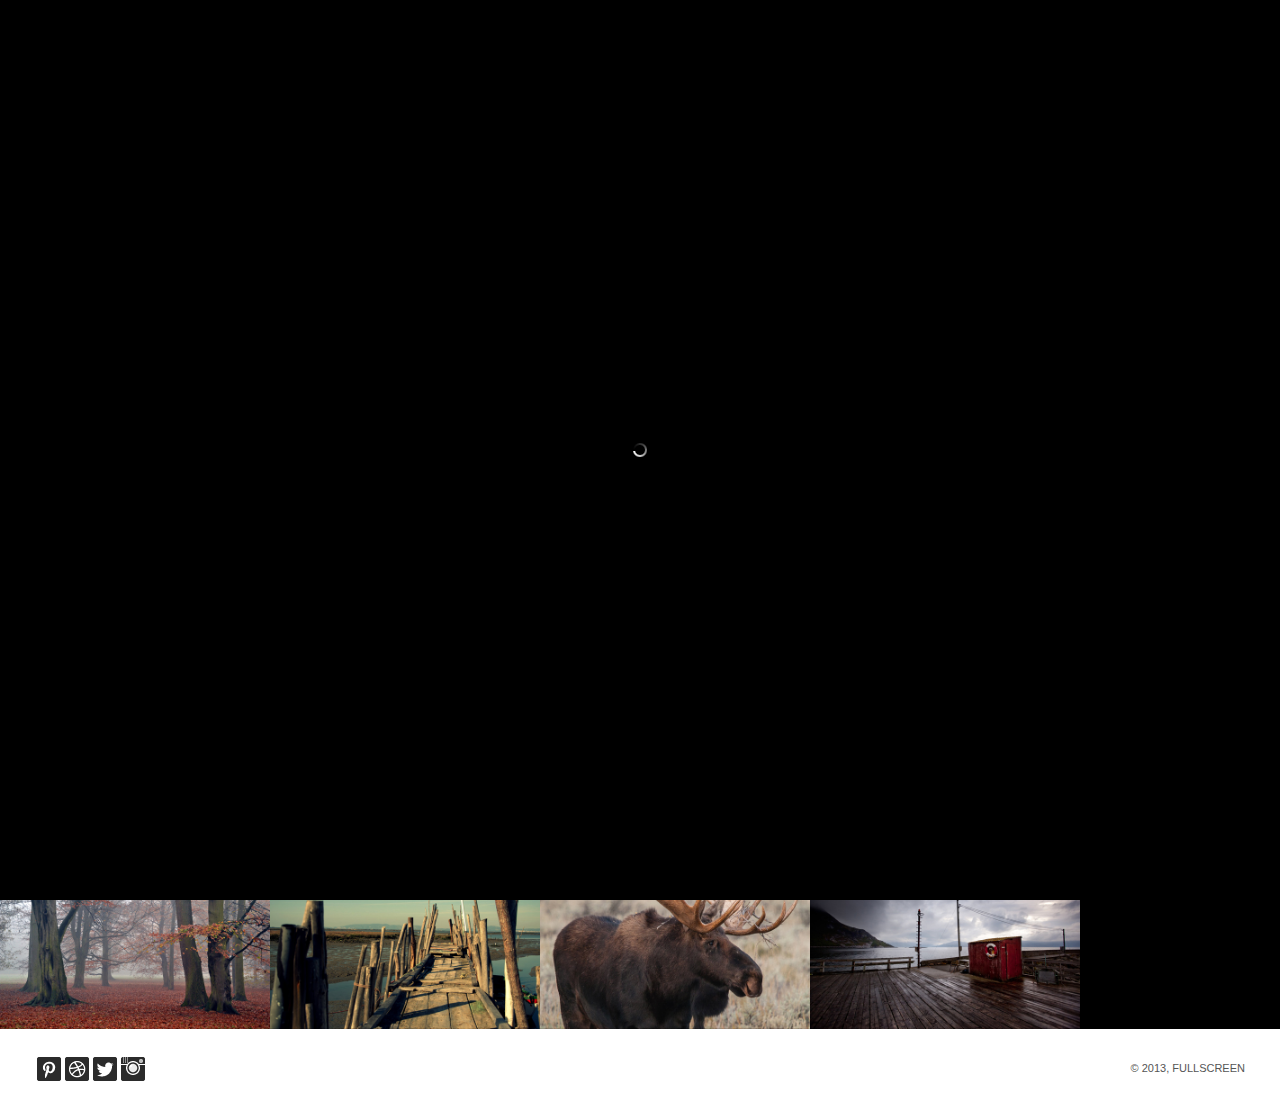
<file: index2.html>
<!DOCTYPE html>
<!--[if lt IE 7]> <html class="no-js ie6 oldie" lang="en"> <![endif]-->
<!--[if IE 7]>    <html class="no-js ie7 oldie" lang="en"> <![endif]-->
<!--[if IE 8]>    <html class="no-js ie8 oldie" lang="en"> <![endif]-->
<!--[if IE 9]> <html class="no-js ie9 oldie" lang="en"> <![endif]-->
<!--[if gt IE 8]><!--> <html class="no-js"  dir="ltr" lang="en-US"> <!--<![endif]-->
<head>
<meta charset="utf-8">
<!-- Set the viewport width to device width for mobile -->
<meta name="viewport" content="width=device-width, initial-scale=1, maximum-scale=1">
<meta name="author" content="ppandp">
<meta name="Description" content="FULLSCREEN – Photography Portfolio HTML5" />
<title>FULLSCREEN – Photography Portfolio HTML5</title>
<link href="css/reset.css" rel="stylesheet" type="text/css" media="screen" />
<link href="css/contact.css" rel="stylesheet" type="text/css" media="screen" />
<link href="css/styles.css" rel="stylesheet" type="text/css" media="screen" />
<link href="css/flexslider.css" rel="stylesheet" type="text/css" media="screen">
<link href="css/jquery.fancybox.css" rel="stylesheet" type="text/css" media="screen" />
<!--[if gt IE 8]><!--><link href="css/retina-responsive.css" rel="stylesheet" type="text/css" media="screen" /><!--<![endif]-->
<!--[if !IE]> <link href="css/retina-responsive.css" rel="stylesheet" type="text/css" media="screen" /> <![endif]-->
<!--[if gt IE 6]> <link href="css/styles-ie.css" rel="stylesheet" type="text/css" media="screen" /> <![endif]-->
<link href="css/print.css" rel="stylesheet" type="text/css" media="print" />
<!--<link href='http://fonts.googleapis.com/css?family=Open+Sans:400,300,300italic,700,600,800' rel='stylesheet' type='text/css' />-->
</head>
<body class="index full-opacity">
<div id="wrap">
  <!-- Preloader -->
  <div id="preloader">
    <div id="status">&nbsp;</div>
  </div>
  <header id="wrapper">
    <div class="container clearfix">
      <h1 id="logo"><a href="index.html">MY FOLIO</a></h1>
      <!-- start navi -->
      <div id="nav-button"> <span class="nav-bar"></span> <span class="nav-bar"></span> <span class="nav-bar"></span> </div>
      <div id="options" class="clearfix">
        <ul id="main-menu">
          <li><a href="index.html" class="current">Home</a></li>
          <li><a href="#" class="dead-link">Portfolio</a>
            <ul class="other">
              <li><a href="slideshow.html">Slideshow</a></li>
              <li><a href="masonry.html">Masonry Grid</a></li>
              <li><a href="slider.html">Slider</a></li>
              <li><a href="classic.html">Classic</a></li>
            </ul>
          </li>
          <li><a href="about.html">About</a></li>
          <li><a href="blog.html">Blog</a></li>
          <li><a href="contact.html">Contact</a></li>
        </ul>
        <ul id="homepage" class="option-set clearfix" data-option-key="filter">
          <li><a href="#filter=.home" class="selected">All</a>
          <li><a href="#filter=.germany">Germany</a></li>
          <li><a href="#filter=.africa">Africa</a></li>
          <li><a href="#filter=.norway">Norway</a></li>
          <li><a href="#filter=.poland">Poland</a></li>
        </ul>
      </div>
      <!-- end nav -->
    </div>
  </header>
  <!-- end header -->
  <div id="content">
    <ul id="container">
      <li class="element home germany"> <a href="images/pic01b.jpg" title="Esparagus" data-fancybox-group="group1" class="popup">
        <div class="images"><img src="images/pic01.jpg" alt="" />
          <div class="title">
            <div class="title-wrap">
              <h3><span>Esparagus</span> </h3>
            </div>
          </div>
          <div class="subtitle">
            <div class="subtitle-wrap">
              <p> <span>Germany, 2013</span> </p>
            </div>
          </div>
        </div>
        </a> </li>
      <li class="element home poland"> <a href="images/pic02.jpg" title="" data-fancybox-group="group1" class="popup">
        <div class="images"><img src="images/pic02.jpg" alt="" />
          <div class="title">
            <div class="title-wrap">
              <h3><span>Deer in Wildernis</span> </h3>
            </div>
          </div>
          <div class="subtitle">
            <div class="subtitle-wrap">
              <p> <span>Poland, 2012</span> </p>
            </div>
          </div>
        </div>
        </a> </li>
      <li class="element home germany"> <a href="images/pic03.jpg" title="" data-fancybox-group="group1" class="popup">
        <div class="images"><img src="images/pic03.jpg" alt="" />
          <div class="title">
            <div class="title-wrap">
              <h3><span>Scary Wolfes</span> </h3>
            </div>
          </div>
          <div class="subtitle">
            <div class="subtitle-wrap">
              <p> <span>Germany, 2012</span> </p>
            </div>
          </div>
        </div>
        </a> </li>
      <li class="element home africa"> <a href="images/pic06.jpg" title="" data-fancybox-group="group1" class="popup">
        <div class="images"><img src="images/pic06.jpg" alt="" />
          <div class="title">
            <div class="title-wrap">
              <h3><span>Stony Beach</span> </h3>
            </div>
          </div>
          <div class="subtitle">
            <div class="subtitle-wrap">
              <p> <span>Africa, 2012</span> </p>
            </div>
          </div>
        </div>
        </a> </li>
      <li class="element home norway"> <a href="images/pic05.jpg" title="" data-fancybox-group="group1" class="popup">
        <div class="images"><img src="images/pic05.jpg" alt="" />
          <div class="title">
            <div class="title-wrap">
              <h3><span>Fresh Fish</span> </h3>
            </div>
          </div>
          <div class="subtitle">
            <div class="subtitle-wrap">
              <p> <span>Norway, 2011</span> </p>
            </div>
          </div>
        </div>
        </a> </li>
      <li class="element home poland"> <a href="images/pic07b.jpg" title="" data-fancybox-group="group1" class="popup">
        <div class="images"><img src="images/pic07.jpg" alt="" />
          <div class="title">
            <div class="title-wrap">
              <h3><span>Net on Wood</span> </h3>
            </div>
          </div>
          <div class="subtitle">
            <div class="subtitle-wrap">
              <p> <span>Poland, 2012</span> </p>
            </div>
          </div>
        </div>
        </a> </li>
      <li class="element home norway"> <a href="images/pic08.jpg" title="" data-fancybox-group="group1" class="popup">
        <div class="images"><img src="images/pic08.jpg" alt="" />
          <div class="title">
            <div class="title-wrap">
              <h3><span>Fishing Village</span> </h3>
            </div>
          </div>
          <div class="subtitle">
            <div class="subtitle-wrap">
              <p> <span>Norway, 2010</span> </p>
            </div>
          </div>
        </div>
        </a> </li>
      <li class="element home africa"> <a href="images/pic04.jpg" title="" data-fancybox-group="group1" class="popup">
        <div class="images"><img src="images/pic04.jpg" alt="" />
          <div class="title">
            <div class="title-wrap">
              <h3><span>Broken House</span> </h3>
            </div>
          </div>
          <div class="subtitle">
            <div class="subtitle-wrap">
              <p> <span>Africa, 2012</span> </p>
            </div>
          </div>
        </div>
        </a> </li>
      <li class="element home germany"> <a href="images/pic15.jpg" title="" data-fancybox-group="group1" class="popup">
        <div class="images"><img src="images/pic15.jpg" alt="" />
          <div class="title">
            <div class="title-wrap">
              <h3><span>Carrots</span> </h3>
            </div>
          </div>
          <div class="subtitle">
            <div class="subtitle-wrap">
              <p> <span>Germany, 2012</span> </p>
            </div>
          </div>
        </div>
        </a> </li>
      <li class="element home norway"> <a href="images/pic10.jpg" title="" data-fancybox-group="group1" class="popup">
        <div class="images"><img src="images/pic10.jpg" alt="" />
          <div class="title">
            <div class="title-wrap">
              <h3><span>Lighthouse</span> </h3>
            </div>
          </div>
          <div class="subtitle">
            <div class="subtitle-wrap">
              <p> <span>Norway, 2013</span> </p>
            </div>
          </div>
        </div>
        </a> </li>
      <li class="element home poland"> <a href="images/pic11.jpg" title="" data-fancybox-group="group1" class="popup">
        <div class="images"><img src="images/pic11.jpg" alt="" />
          <div class="title">
            <div class="title-wrap">
              <h3><span>Ripe Apples</span> </h3>
            </div>
          </div>
          <div class="subtitle">
            <div class="subtitle-wrap">
              <p> <span>Poland, 2012</span> </p>
            </div>
          </div>
        </div>
        </a> </li>
      <li class="element home norway"> <a href="images/pic12.jpg" title="" data-fancybox-group="group1" class="popup">
        <div class="images"><img src="images/pic12.jpg" alt="" />
          <div class="title">
            <div class="title-wrap">
              <h3><span>Wolf in Action</span> </h3>
            </div>
          </div>
          <div class="subtitle">
            <div class="subtitle-wrap">
              <p> <span>Norway, 2012</span> </p>
            </div>
          </div>
        </div>
        </a> </li>
      <li class="element home africa"> <a href="images/pic13.jpg" title="" data-fancybox-group="group1" class="popup">
        <div class="images"><img src="images/pic13.jpg" alt="" />
          <div class="title">
            <div class="title-wrap">
              <h3><span>Sleepy Owl</span> </h3>
            </div>
          </div>
          <div class="subtitle">
            <div class="subtitle-wrap">
              <p> <span>Africa, 2011</span> </p>
            </div>
          </div>
        </div>
        </a> </li>
      <li class="element home germany"> <a href="images/pic09.jpg" title="" data-fancybox-group="group1" class="popup">
        <div class="images"><img src="images/pic09.jpg" alt="" />
          <div class="title">
            <div class="title-wrap">
              <h3><span>Dark Forrest</span> </h3>
            </div>
          </div>
          <div class="subtitle">
            <div class="subtitle-wrap">
              <p> <span>Germany, 2010</span> </p>
            </div>
          </div>
        </div>
        </a> </li>
      <li class="element home germany"> <a href="images/pic14.jpg" title="" data-fancybox-group="group1" class="popup">
        <div class="images"><img src="images/pic14.jpg" alt="" />
          <div class="title">
            <div class="title-wrap">
              <h3><span>Cute Bunny</span> </h3>
            </div>
          </div>
          <div class="subtitle">
            <div class="subtitle-wrap">
              <p> <span>Germany, 2013</span> </p>
            </div>
          </div>
        </div>
        </a> </li>
      <li class="element home norway"> <a href="images/pic16.jpg" title="" data-fancybox-group="group1" class="popup">
        <div class="images"><img src="images/pic16.jpg" alt="" />
          <div class="title">
            <div class="title-wrap">
              <h3><span>Fish Net</span> </h3>
            </div>
          </div>
          <div class="subtitle">
            <div class="subtitle-wrap">
              <p> <span>Norway, 2012</span> </p>
            </div>
          </div>
        </div>
        </a> </li>
      <li class="element home germany"> <a href="images/pic17.jpg" title="" data-fancybox-group="group1" class="popup">
        <div class="images"><img src="images/pic17.jpg" alt="" />
          <div class="title">
            <div class="title-wrap">
              <h3><span>Forrest in Fall</span> </h3>
            </div>
          </div>
          <div class="subtitle">
            <div class="subtitle-wrap">
              <p> <span>Germany, 2012</span> </p>
            </div>
          </div>
        </div>
        </a> </li>
      <li class="element home poland"> <a href="images/pic18.jpg" title="" data-fancybox-group="group1" class="popup">
        <div class="images"><img src="images/pic18.jpg" alt="" />
          <div class="title">
            <div class="title-wrap">
              <h3><span>Broken Peer</span> </h3>
            </div>
          </div>
          <div class="subtitle">
            <div class="subtitle-wrap">
              <p> <span>Poland, 2012</span> </p>
            </div>
          </div>
        </div>
        </a> </li>
      <li class="element home norway"> <a href="images/pic19b.jpg" title="" data-fancybox-group="group1" class="popup">
        <div class="images"><img src="images/pic19.jpg" alt="" />
          <div class="title">
            <div class="title-wrap">
              <h3><span>Moose in Wildernis</span> </h3>
            </div>
          </div>
          <div class="subtitle">
            <div class="subtitle-wrap">
              <p> <span>Sweden, 2012</span> </p>
            </div>
          </div>
        </div>
        </a> </li>
      <li class="element home norway"> <a href="images/pic20.jpg" title="" data-fancybox-group="group1" class="popup">
        <div class="images"><img src="images/pic20.jpg" alt="" />
          <div class="title">
            <div class="title-wrap">
              <h3><span>Red House</span> </h3>
            </div>
          </div>
          <div class="subtitle">
            <div class="subtitle-wrap">
              <p> <span>Norway, 2010</span> </p>
            </div>
          </div>
        </div>
        </a> </li>
    </ul>
  </div>
  <!-- end content -->
</div>
<!-- end wrap -->
<footer>
  <div class="container">
    <ul class="social clearfix alignleft">
      <li class="pinterest"><a href="#" onClick="return false">Visit our pinterest Account</a></li>
      <li class="dribble"><a href="#" onClick="return false">Visit our dribble Account</a></li>
      <li class="tweat"><a href="#" onClick="return false">Visit our twitter Account</a></li>
      <li class="instagram"><a href="#" onClick="return false">Visit our instagram Account</a></li>
    </ul>
    <p class="small alignright"> © 2013, FULLSCREEN</p>
  </div>
</footer>
<!-- BACK TO TOP BUTTON -->
<div id="backtotop">
  <ul>
    <li><a id="toTop" href="#" onClick="return false">Back to Top</a></li>
  </ul>
</div>
<!--<script src="http://maps.google.com/maps/api/js?sensor=false" type="text/javascript"></script>-->
<script src="http://apps.bdimg.com/libs/jquery/1.9.1/jquery.min.js" type="text/javascript"></script>
<script src="js/jquery-easing-1.3.js" type="text/javascript"></script>
<script src="js/modernizr.js" type="text/javascript"></script>
<script src="js/retina.js" type="text/javascript"></script>
<!--<script src="js/jquery.gomap-1.3.2.min.js" type="text/javascript"></script>-->
<script src="js/jquery.isotope.min.js" type="text/javascript"></script>
<script src="js/jquery.ba-bbq.min.js" type="text/javascript"></script>
<script src="js/jquery.isotope.load_home.js" type="text/javascript"></script>
<script src="js/jquery.isotope.perfectmasonry.js"></script>
<!--<script src="js/jquery.form.js" type="text/javascript"></script>
<script src="js/input.fields.js" type="text/javascript"></script>-->
<script src="js/responsive-nav.js" type="text/javascript"></script>
<script defer src="js/jquery.flexslider-min.js"></script>
<script src="js/jquery.fancybox.pack.js" type="text/javascript"></script>
<script src="js/image-hover_opacity1.js" type="text/javascript"></script>
<script src="js/scrollup.js" type="text/javascript"></script>
<script src="js/preloader.js" type="text/javascript"></script>
<script src="js/navi-slidedown.js" type="text/javascript"></script>
<!--[if lt IE 9]><script src="http://html5shim.googlecode.com/svn/trunk/html5.js"></script><![endif]-->
</body>
</html>
</file>
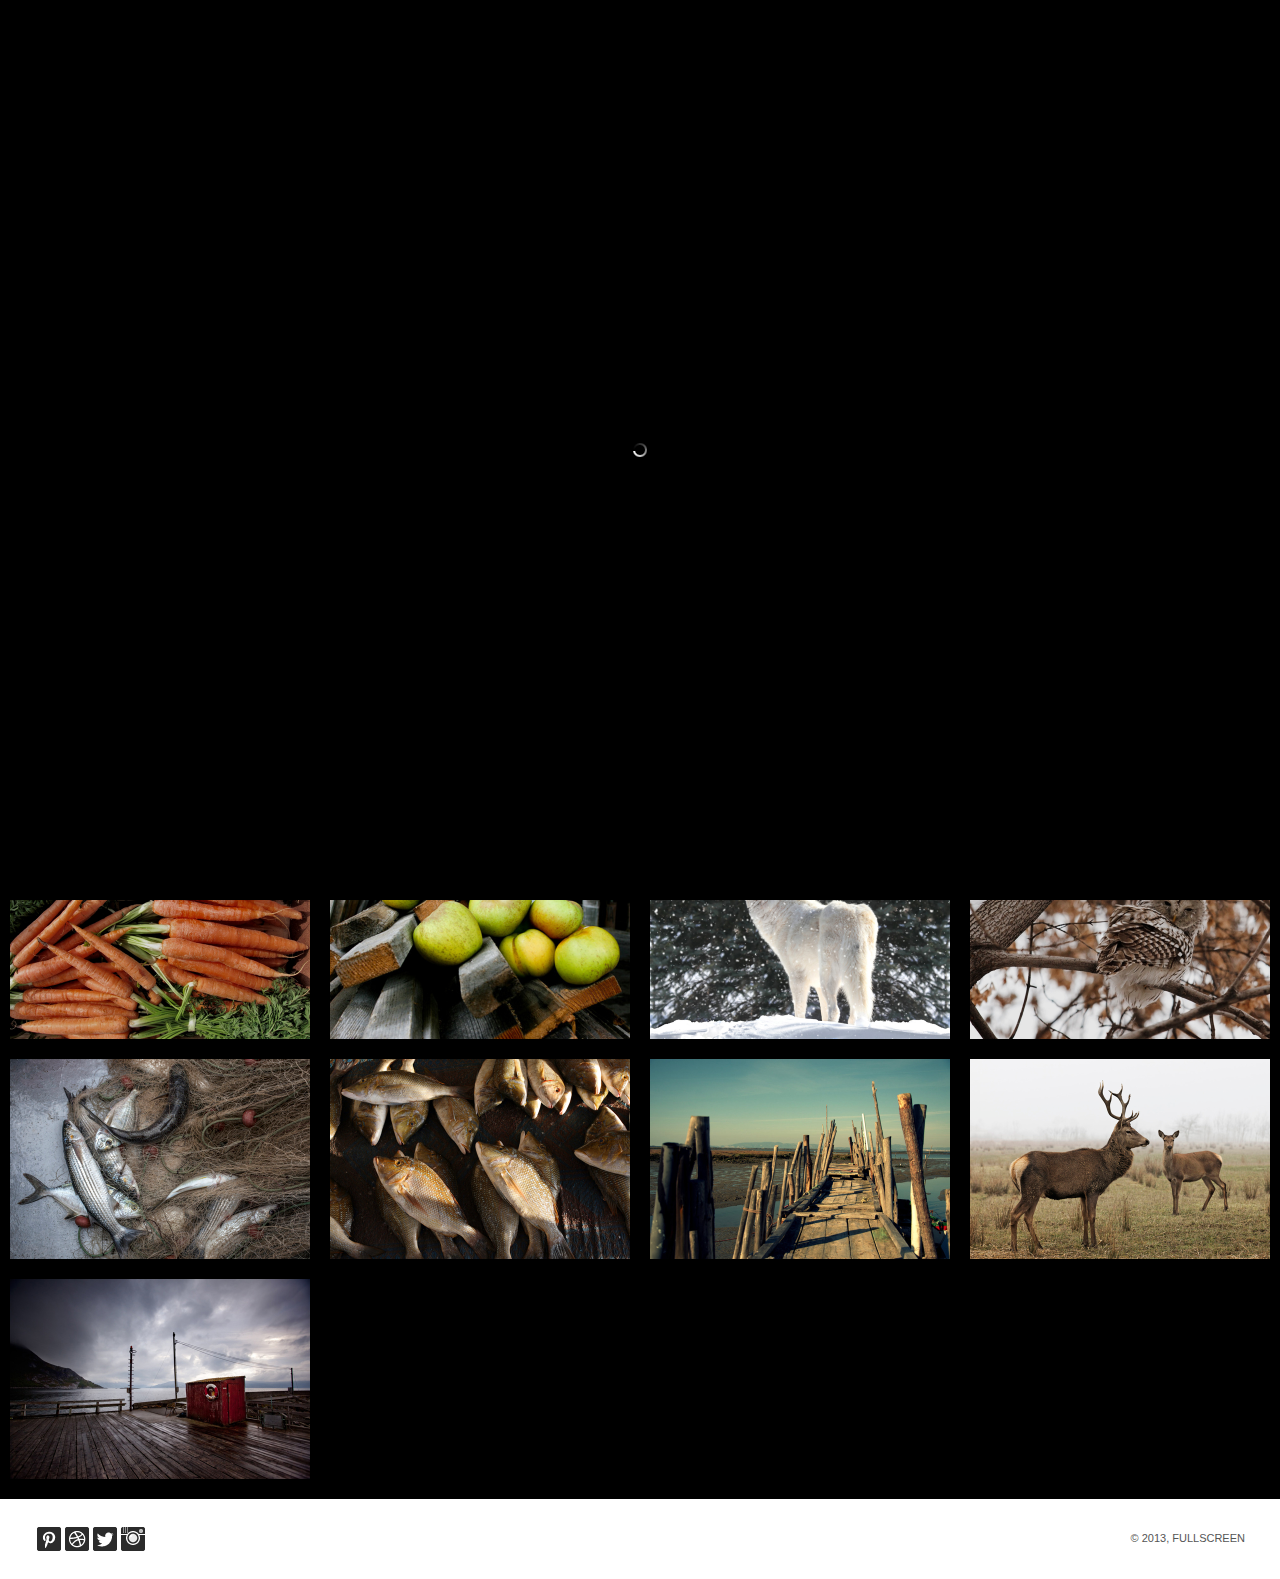
<file: masonry.html>
<!DOCTYPE html>
<!--[if lt IE 7]> <html class="no-js ie6 oldie" lang="en"> <![endif]-->
<!--[if IE 7]>    <html class="no-js ie7 oldie" lang="en"> <![endif]-->
<!--[if IE 8]>    <html class="no-js ie8 oldie" lang="en"> <![endif]-->
<!--[if IE 9]> <html class="no-js ie9 oldie" lang="en"> <![endif]-->
<!--[if gt IE 8]><!--> <html class="no-js"  dir="ltr" lang="en-US"> <!--<![endif]-->
<head>
<meta charset="utf-8">
<!-- Set the viewport width to device width for mobile -->
<meta name="viewport" content="width=device-width, initial-scale=1, maximum-scale=1">
<meta name="author" content="ppandp">
<meta name="Description" content="FULLSCREEN – Photography Portfolio HTML5" />
<title>FULLSCREEN – Photography Portfolio HTML5</title>
<link href="css/reset.css" rel="stylesheet" type="text/css" media="screen" />
<link href="css/contact.css" rel="stylesheet" type="text/css" media="screen" />
<link href="css/styles.css" rel="stylesheet" type="text/css" media="screen" />
<link href="css/flexslider.css" rel="stylesheet" type="text/css" media="screen">
<link href="css/jquery.fancybox.css" rel="stylesheet" type="text/css" media="screen" />
<!--[if gt IE 8]><!--><link href="css/retina-responsive.css" rel="stylesheet" type="text/css" media="screen" /><!--<![endif]-->
<!--[if !IE]> <link href="css/retina-responsive.css" rel="stylesheet" type="text/css" media="screen" /> <![endif]-->
<!--[if gt IE 6]> <link href="css/styles-ie.css" rel="stylesheet" type="text/css" media="screen" /> <![endif]-->
<link href="css/print.css" rel="stylesheet" type="text/css" media="print" />
<!--<link href='http://fonts.googleapis.com/css?family=Open+Sans:400,300,300italic,700,600,800' rel='stylesheet' type='text/css' />-->
</head>
<body class="masonry">
<div id="wrap">
  <!-- Preloader -->
  <div id="preloader">
    <div id="status">&nbsp;</div>
  </div>
  <header id="wrapper">
    <div class="container clearfix">
      <h1 id="logo"><a href="index.html">MY FOLIO</a></h1>
      <!-- start navi -->
      <div id="nav-button"> <span class="nav-bar"></span> <span class="nav-bar"></span> <span class="nav-bar"></span> </div>
      <div id="options" class="clearfix">
        <ul id="main-menu">
          <li><a href="index.html">Home</a></li>
          <li><a href="#" class="dead-link" class="current">Portfolio</a>
            <ul class="other">
              <li><a href="slideshow.html">Slideshow</a></li>
              <li><a href="masonry.html" class="current">Masonry Grid</a></li>
              <li><a href="slider.html">Slider</a></li>
              <li><a href="classic.html">Classic</a></li>
            </ul>
          </li>
          <li><a href="about.html">About</a></li>
          <li><a href="blog.html">Blog</a></li>
          <li><a href="contact.html">Contact</a></li>
        </ul>
        <ul id="homepage" class="option-set clearfix" data-option-key="filter">
          <li><a href="#filter=.home" class="selected">All</a>
          <li><a href="#filter=.germany">Germany</a></li>
          <li><a href="#filter=.africa">Africa</a></li>
          <li><a href="#filter=.norway">Norway</a></li>
          <li><a href="#filter=.poland">Poland</a></li>
        </ul>
      </div>
      <!-- end nav -->
    </div>
  </header>
  <!-- end header -->
  <div id="content">
    <div class="container clearfix">
      <ul id="container">
        <!--<li class="element col1-3 home africa"> <a href="images/pic04.jpg" title="" data-fancybox-group="group1" class="popup">
        <div class="images"><img src="images/pic04.jpg" alt="" />
          <div class="title">
            <div class="title-wrap">
              <h3><span>Broken House</span> </h3>
            </div>
          </div>
          <div class="subtitle">
            <div class="subtitle-wrap">
              <p> <span>Africa, 2012</span> </p>
            </div>
          </div>
        </div>
        </a> </li>-->
        <li class="element col1-3 home norway"> <a href="classic.html" title="">
          <div class="images"><img src="images/pic19b.jpg" alt="" />
            <div class="title">
              <div class="title-wrap">
                <h3><span>Moose in Wildernis</span> </h3>
              </div>
            </div>
            <div class="subtitle">
              <div class="subtitle-wrap">
                <p> <span>Sweden, <span class="line-through">$490</span> $250</span> </p>
              </div>
            </div>
          </div>
          </a> </li>
        <li class="element col1-3 home germany"> <a href="images/pic17.jpg" title="" data-fancybox-group="group1" class="popup">
          <div class="images"><img src="images/pic17.jpg" alt="" />
            <div class="title">
              <div class="title-wrap">
                <h3><span>Forrest in Fall</span> </h3>
              </div>
            </div>
            <div class="subtitle">
              <div class="subtitle-wrap">
                <p> <span>Germany, $330</span> </p>
              </div>
            </div>
          </div>
          </a> </li>
        <li class="element col1-3 home germany"> <a href="images/pic03.jpg" title="" data-fancybox-group="group1" class="popup">
          <div class="images"><img src="images/pic03.jpg" alt="" />
            <div class="title">
              <div class="title-wrap">
                <h3><span>Scary Wolfes</span> </h3>
              </div>
            </div>
            <div class="subtitle">
              <div class="subtitle-wrap">
                <p> <span>Germany, $490</span> </p>
              </div>
            </div>
          </div>
          </a> </li>
        <li class="element col1-3 home africa"> <a href="images/pic06.jpg" title="" data-fancybox-group="group1" class="popup">
          <div class="images"><img src="images/pic06.jpg" alt="" />
            <div class="title">
              <div class="title-wrap">
                <h3><span>Stony Beach</span> </h3>
              </div>
            </div>
            <div class="subtitle">
              <div class="subtitle-wrap">
                <p> <span>Africa, $490</span> </p>
              </div>
            </div>
          </div>
          </a> </li>
        <li class="element col1-3 home poland"> <a href="images/pic07b.jpg" title="" data-fancybox-group="group1" class="popup">
          <div class="images"><img src="images/pic07b.jpg" alt="" />
            <div class="title">
              <div class="title-wrap">
                <h3><span>Net on Wood</span> </h3>
              </div>
            </div>
            <div class="subtitle">
              <div class="subtitle-wrap">
                <p> <span>Poland, $90</span> </p>
              </div>
            </div>
          </div>
          </a> </li>
        <li class="element col1-3 home norway"> <a href="images/pic08.jpg" title="" data-fancybox-group="group1" class="popup">
          <div class="images"><img src="images/pic08.jpg" alt="" />
            <div class="title">
              <div class="title-wrap">
                <h3><span>Fishing Village</span> </h3>
              </div>
            </div>
            <div class="subtitle">
              <div class="subtitle-wrap">
                <p> <span>Norway, $220</span> </p>
              </div>
            </div>
          </div>
          </a> </li>
        <li class="element col1-3 double home germany"> <a href="images/pic01b.jpg" title="Esparagus" data-fancybox-group="group1" class="popup">
          <div class="images"><img src="images/pic01b.jpg" alt="" />
            <div class="title">
              <div class="title-wrap">
                <h3><span>Esparagus</span> </h3>
              </div>
            </div>
            <div class="subtitle">
              <div class="subtitle-wrap">
                <p> <span>Germany, $800</span> </p>
              </div>
            </div>
          </div>
          </a> </li>
        <li class="element col1-3 home germany"> <a href="images/pic15.jpg" title="" data-fancybox-group="group1" class="popup">
          <div class="images"><img src="images/pic15.jpg" alt="" />
            <div class="title">
              <div class="title-wrap">
                <h3><span>Carrots</span> </h3>
              </div>
            </div>
            <div class="subtitle">
              <div class="subtitle-wrap">
                <p> <span>Germany, $490</span> </p>
              </div>
            </div>
          </div>
          </a> </li>
        <!--<li class="element col1-3 home norway"> <a href="images/pic10.jpg" title="" data-fancybox-group="group1" class="popup">
        <div class="images"><img src="images/pic10.jpg" alt="" />
          <div class="title">
            <div class="title-wrap">
              <h3><span>Lighthouse</span> </h3>
            </div>
          </div>
          <div class="subtitle">
            <div class="subtitle-wrap">
              <p> <span>Norway, 2013</span> </p>
            </div>
          </div>
        </div>
        </a> </li>-->
        <li class="element col1-3 home poland"> <a href="images/pic11.jpg" title="" data-fancybox-group="group1" class="popup">
          <div class="images"><img src="images/pic11.jpg" alt="" />
            <div class="title">
              <div class="title-wrap">
                <h3><span>Ripe Apples</span> </h3>
              </div>
            </div>
            <div class="subtitle">
              <div class="subtitle-wrap">
                <p> <span>Poland, $490</span> </p>
              </div>
            </div>
          </div>
          </a> </li>
        <li class="element col1-3 home norway"> <a href="images/pic12.jpg" title="" data-fancybox-group="group1" class="popup">
          <div class="images"><img src="images/pic12.jpg" alt="" />
            <div class="title">
              <div class="title-wrap">
                <h3><span>Wolf in Action</span> </h3>
              </div>
            </div>
            <div class="subtitle">
              <div class="subtitle-wrap">
                <p> <span>Norway, $170</span> </p>
              </div>
            </div>
          </div>
          </a> </li>
        <li class="element col1-3 home africa"> <a href="images/pic13.jpg" title="" data-fancybox-group="group1" class="popup">
          <div class="images"><img src="images/pic13.jpg" alt="" />
            <div class="title">
              <div class="title-wrap">
                <h3><span>Sleepy Owl</span> </h3>
              </div>
            </div>
            <div class="subtitle">
              <div class="subtitle-wrap">
                <p> <span>Africa, $190</span> </p>
              </div>
            </div>
          </div>
          </a> </li>
        <!--<li class="element col1-3 home germany"> <a href="images/pic09.jpg" title="" data-fancybox-group="group1" class="popup">
        <div class="images"><img src="images/pic09.jpg" alt="" />
          <div class="title">
            <div class="title-wrap">
              <h3><span>Dark Forrest</span> </h3>
            </div>
          </div>
          <div class="subtitle">
            <div class="subtitle-wrap">
              <p> <span>Germany, 2010</span> </p>
            </div>
          </div>
        </div>
        </a> </li>
      <li class="element col1-3 home germany"> <a href="images/pic14.jpg" title="" data-fancybox-group="group1" class="popup">
        <div class="images"><img src="images/pic14.jpg" alt="" />
          <div class="title">
            <div class="title-wrap">
              <h3><span>Cute Bunny</span> </h3>
            </div>
          </div>
          <div class="subtitle">
            <div class="subtitle-wrap">
              <p> <span>Germany, 2013</span> </p>
            </div>
          </div>
        </div>
        </a> </li>-->
        <li class="element col1-3 home norway"> <a href="images/pic16.jpg" title="" data-fancybox-group="group1" class="popup">
          <div class="images"><img src="images/pic16.jpg" alt="" />
            <div class="title">
              <div class="title-wrap">
                <h3><span>Fish Net</span> </h3>
              </div>
            </div>
            <div class="subtitle">
              <div class="subtitle-wrap">
                <p> <span>Norway, $2490</span> </p>
              </div>
            </div>
          </div>
          </a> </li>
        <li class="element col1-3 home norway"> <a href="images/pic05.jpg" title="" data-fancybox-group="group1" class="popup">
          <div class="images"><img src="images/pic05.jpg" alt="" />
            <div class="title">
              <div class="title-wrap">
                <h3><span>Fresh Fish</span> </h3>
              </div>
            </div>
            <div class="subtitle">
              <div class="subtitle-wrap">
                <p> <span>Norway, $150</span> </p>
              </div>
            </div>
          </div>
          </a> </li>
        <li class="element col1-3 home poland"> <a href="images/pic18.jpg" title="" data-fancybox-group="group1" class="popup">
          <div class="images"><img src="images/pic18.jpg" alt="" />
            <div class="title">
              <div class="title-wrap">
                <h3><span>Broken Peer</span> </h3>
              </div>
            </div>
            <div class="subtitle">
              <div class="subtitle-wrap">
                <p> <span>Poland, $490</span> </p>
              </div>
            </div>
          </div>
          </a> </li>
        <li class="element col1-3 home poland"> <a href="images/pic02.jpg" title="" data-fancybox-group="group1" class="popup">
          <div class="images"><img src="images/pic02.jpg" alt="" />
            <div class="title">
              <div class="title-wrap">
                <h3><span>Deer in Wildernis</span> </h3>
              </div>
            </div>
            <div class="subtitle">
              <div class="subtitle-wrap">
                <p> <span>Poland, $490</span> </p>
              </div>
            </div>
          </div>
          </a> </li>
        <li class="element col1-3 home norway"> <a href="images/pic20.jpg" title="" data-fancybox-group="group1" class="popup">
          <div class="images"><img src="images/pic20.jpg" alt="" />
            <div class="title">
              <div class="title-wrap">
                <h3><span>Red House</span> </h3>
              </div>
            </div>
            <div class="subtitle">
              <div class="subtitle-wrap">
                <p> <span>Norway, <span class="line-through">$490</span> $250</span></span> </p>
              </div>
            </div>
          </div>
          </a> </li>
      </ul>
    </div>
  </div>
  <!-- end content -->
</div>
<!-- end wrap -->
<footer>
  <div class="container">
    <ul class="social clearfix alignleft">
      <li class="pinterest"><a href="#" onClick="return false">Visit our pinterest Account</a></li>
      <li class="dribble"><a href="#" onClick="return false">Visit our dribble Account</a></li>
      <li class="tweat"><a href="#" onClick="return false">Visit our twitter Account</a></li>
      <li class="instagram"><a href="#" onClick="return false">Visit our instagram Account</a></li>
    </ul>
    <p class="small alignright"> © 2013, FULLSCREEN</p>
  </div>
</footer>
<!-- BACK TO TOP BUTTON -->
<div id="backtotop">
  <ul>
    <li><a id="toTop" href="#" onClick="return false">Back to Top</a></li>
  </ul>
</div>
<div id="shop-link">
  <ul>
    <li><a href="cart.html" title=""><span>Go to Cart (6)</span></a></li>
  </ul>
</div>
<!--<script src="http://maps.google.com/maps/api/js?sensor=false" type="text/javascript"></script>-->
<script src="http://apps.bdimg.com/libs/jquery/1.9.1/jquery.min.js" type="text/javascript"></script>
<script src="js/jquery-easing-1.3.js" type="text/javascript"></script>
<script src="js/modernizr.js" type="text/javascript"></script>
<script src="js/retina.js" type="text/javascript"></script>
<!--<script src="js/jquery.gomap-1.3.2.min.js" type="text/javascript"></script>-->
<script src="js/jquery.isotope.min.js" type="text/javascript"></script>
<script src="js/jquery.ba-bbq.min.js" type="text/javascript"></script>
<script src="js/jquery.isotope.load.js" type="text/javascript"></script>
<script src="js/jquery.isotope.perfectmasonry.js"></script>
<!--<script src="js/jquery.form.js" type="text/javascript"></script>
<script src="js/input.fields.js" type="text/javascript"></script>-->
<script src="js/responsive-nav.js" type="text/javascript"></script>
<script defer src="js/jquery.flexslider-min.js"></script>
<script src="js/jquery.fancybox.pack.js" type="text/javascript"></script>
<script src="js/image-hover_masonry.js" type="text/javascript"></script>
<script src="js/scrollup.js" type="text/javascript"></script>
<script src="js/preloader.js" type="text/javascript"></script>
<script src="js/navi-slidedown.js" type="text/javascript"></script>
<script>
jQuery(document).ready(function(){			
	 jQuery('#shop-link ul li a').hover(function() {
          jQuery(this).css( {width:'150px'}, {duration:200});
     }, function() {
          jQuery(this).css( {width:'50px'}, {duration:200});
     });  
});
</script>
<!--[if lt IE 9]><script src="http://html5shim.googlecode.com/svn/trunk/html5.js"></script><![endif]-->
</body>
</html>
</file>
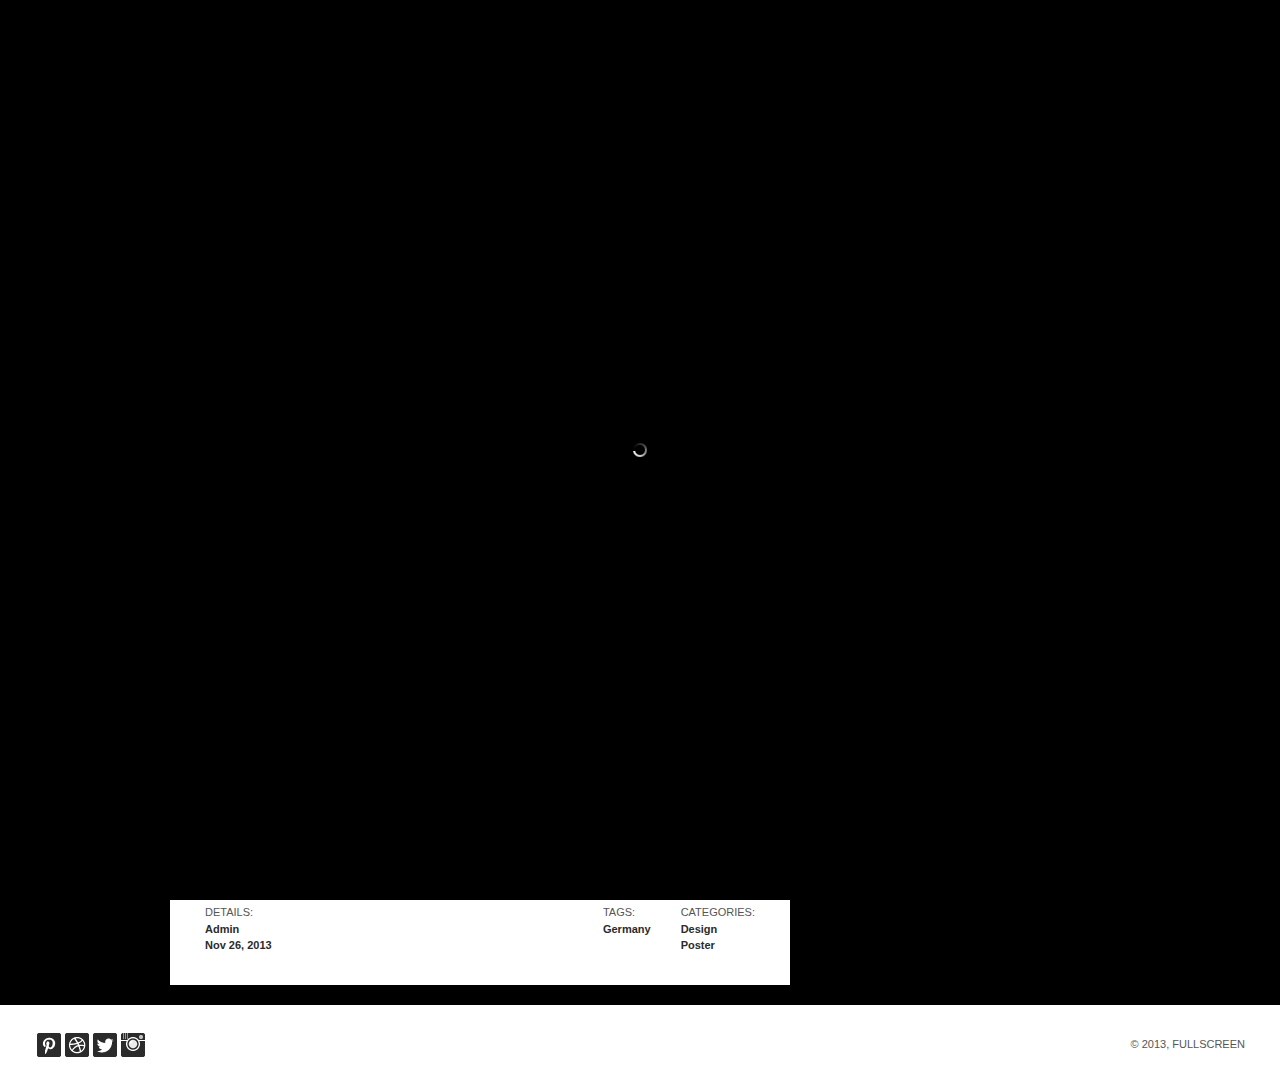
<file: post.html>
<!DOCTYPE html>
<!--[if lt IE 7]> <html class="no-js ie6 oldie" lang="en"> <![endif]-->
<!--[if IE 7]>    <html class="no-js ie7 oldie" lang="en"> <![endif]-->
<!--[if IE 8]>    <html class="no-js ie8 oldie" lang="en"> <![endif]-->
<!--[if IE 9]> <html class="no-js ie9 oldie" lang="en"> <![endif]-->
<!--[if gt IE 8]><!--> <html class="no-js"  dir="ltr" lang="en-US"> <!--<![endif]-->
<head>
<meta charset="utf-8">
<!-- Set the viewport width to device width for mobile -->
<meta name="viewport" content="width=device-width, initial-scale=1, maximum-scale=1">
<meta name="author" content="ppandp">
<meta name="Description" content="FULLSCREEN – Photography Portfolio HTML5" />
<title>FULLSCREEN – Photography Portfolio HTML5</title>
<link href="css/reset.css" rel="stylesheet" type="text/css" media="screen" />
<link href="css/contact.css" rel="stylesheet" type="text/css" media="screen" />
<link href="css/styles.css" rel="stylesheet" type="text/css" media="screen" />
<link href="css/flexslider.css" rel="stylesheet" type="text/css" media="screen">
<link href="css/jquery.fancybox.css" rel="stylesheet" type="text/css" media="screen" />
<!--[if gt IE 8]><!--><link href="css/retina-responsive.css" rel="stylesheet" type="text/css" media="screen" /><!--<![endif]-->
<!--[if !IE]> <link href="css/retina-responsive.css" rel="stylesheet" type="text/css" media="screen" /> <![endif]-->
<!--[if gt IE 6]> <link href="css/styles-ie.css" rel="stylesheet" type="text/css" media="screen" /> <![endif]-->
<link href="css/print.css" rel="stylesheet" type="text/css" media="print" />
<!--<link href='http://fonts.googleapis.com/css?family=Open+Sans:400,300,300italic,700,600,800' rel='stylesheet' type='text/css' />-->
</head>
<body class="post">
<div id="wrap">
  <!-- Preloader -->
  <div id="preloader">
    <div id="status">&nbsp;</div>
  </div>
  <header id="wrapper">
    <div class="container clearfix">
      <h1 id="logo"><a href="index.html">MY FOLIO</a></h1>
      <!-- start navi -->
      <div id="nav-button"> <span class="nav-bar"></span> <span class="nav-bar"></span> <span class="nav-bar"></span> </div>
      <div id="options" class="clearfix">
        <ul id="main-menu">
          <li><a href="index.html">Home</a></li>
          <li><a href="#" class="dead-link">Portfolio</a>
            <ul class="other">
              <li><a href="slideshow.html">Slideshow</a></li>
              <li><a href="masonry.html">Masonry Grid</a></li>
              <li><a href="slider.html">Slider</a></li>
              <li><a href="classic.html">Classic</a></li>
            </ul>
          </li>
          <li><a href="about.html">About</a></li>
          <li><a href="blog.html" class="current">Blog</a></li>
          <li><a href="contact.html">Contact</a></li>
        </ul>
      </div>
      <!-- end nav -->
    </div>
    <div class="more-info clearfix"><a href="blog.html">Blog <span class="arrow">→</span></a></div>
  </header>
  <!-- end header -->
  <div id="content">
    <div class="container clearfix">
      <div id="container">
        <div class="col2-3 home element">
          <div class="images"> <img src="images/post01.jpg" alt="" /> </div>
          <div class="white-bottom">
            <h2>Single Post</h2>
            <p class="big"> Pellentesque habitant morbi tristique senectus et netus et malesuada fames ac turpis egestas. Vestibulum tortor quam, feugiat vitae, ultricies eget, tempor sit amet, ante. Donec eu libero sit amet quam egestas semper. Aenean ultricies mi vitae est. Mauris placerat eleifend leo. Quisque sit amet est et sapien ullamcorper pharetra. </p>
            <p>Vestibulum erat wisi, condimentum sed, commodo vitae, ornare sit amet, wisi. Aenean fermentum, elit eget tincidunt condimentum, eros ipsum rutrum orci, sagittis tempus lacus enim ac dui. Donec non enim in turpis pulvinar facilisis. Ut felis.</p>
            <ol class="ordered-list">
              <li>Lorem ipsum dolor sit amet, consectetuer adipiscing elit.</li>
              <li>Aliquam tincidunt mauris eu risus.</li>
            </ol>
            <p>Lorem ipsum dolor sit amet, consectetur adipiscing elit. Vivamus magna. Cras in mi at felis aliquet congue. Ut a est eget ligula molestie gravida. Curabitur massa. Donec eleifend, libero at sagittis mollis, tellus est malesuada tellus, at luctus turpis elit sit amet quam. Vivamus pretium ornare est.</p>
            <div class="grey-area clearfix">
              <h4>Amy McDonald</h4>
              <p class="small below-h3 clearfix"><span class="alignleft">Dec 12, 2013</span><span class="alignright"><a href="#">Reply</a></span></p>
              <p class="comments">Excepteur sint occaecat cupidatat non proident, sunt in culpa qui officia deserunt mollit anim id, consectetur, adipisci velit, sed quia non numquam eius modi tempora incidunt. Maecenas sed justo varius velit imperdiet bibendum. </p>
            </div>
            <p class="small clearfix"><span class="alignleft"><span class="uppercase">Details:</span><br />
              <a href="#">Admin</a><br />
              <a href="#">Nov 26, 2013</a></span> <span class="alignright"><span class="uppercase">Categories:</span><br />
              <a href="#">Design</a><br />
              <a href="#">Poster</a></span><span class="alignright padding-right"><span class="uppercase">Tags:</span><br />
              <a href="#">Germany</a></span></p>
          </div>
        </div>
        <div class="element clearfix col1-3 contact">
          <div id="contact">
            <div id="message"></div>
            <form method="post" action="contact.php" name="contactform" id="contactform" autocomplete="off">
              <fieldset>
              <div class="alignleft padding-right">
                <label for="name" accesskey="U"><span class="required">Name</span></label>
                <input name="name" type="text" id="name" size="30" title="Name *" />
                <label for="email" accesskey="E"><span class="required">Email</span></label>
                <input name="email" type="text" id="email" size="30" title="Email *" />
                <label for="phone" accesskey="P">Phone</label>
                <input name="phone" type="text" id="phone" size="30" title="Phone" class="third" />
              </div>
              <label for="comments" accesskey="C"><span class="required">Comments</span></label>
              <textarea name="comments" id="comments" title="Comment *"></textarea>
              <input type="submit" class="submit" id="submit" value="Submit" />
              </fieldset>
            </form>
          </div>
        </div>
        <div class="col1-3 tab-tile element home">
          <div class="tabs"><a href="#filter=.home,+.contact" class="clearfix">
            <div class="icons comment"></div>
            <span>(1) Leave Comment</span></a></div>
          <div class="tabs"><a href="#" class="clearfix">
            <div class="icons facebook"></div>
            <span>Share on Facebook</span></a></div>
          <div class="tabs"><a href="#" class="clearfix">
            <div class="icons like"></div>
            <span>(23) Like It!</span></a></div>
          <div class="tabs"><a href="#" class="clearfix">
            <div class="icons instagram"></div>
            <span>Post Photo on Instragram</span></a></div>
          <div class="tabs"><a href="images/pic02.jpg" title="" data-fancybox-group="group1" class="popup clearfix last">
            <div class="icons zoom"></div>
            <span>Open in Lightbox</span></a></div>
        </div>
      </div>
    </div>
  </div>
  <!-- end content -->
</div>
<!-- end wrap -->
<footer>
  <div class="container">
    <ul class="social clearfix alignleft">
      <li class="pinterest"><a href="#" onClick="return false">Visit our pinterest Account</a></li>
      <li class="dribble"><a href="#" onClick="return false">Visit our dribble Account</a></li>
      <li class="tweat"><a href="#" onClick="return false">Visit our twitter Account</a></li>
      <li class="instagram"><a href="#" onClick="return false">Visit our instagram Account</a></li>
    </ul>
    <p class="small alignright"> © 2013, FULLSCREEN</p>
  </div>
</footer>
<!-- BACK TO TOP BUTTON -->
<div id="backtotop">
  <ul>
    <li><a id="toTop" href="#" onClick="return false">Back to Top</a></li>
  </ul>
</div>
<!--<script src="http://maps.google.com/maps/api/js?sensor=false" type="text/javascript"></script>-->
<script src="http://apps.bdimg.com/libs/jquery/1.9.1/jquery.min.js" type="text/javascript"></script>
<script src="js/jquery-easing-1.3.js" type="text/javascript"></script>
<script src="js/modernizr.js" type="text/javascript"></script>
<script src="js/retina.js" type="text/javascript"></script>
<!--<script src="js/jquery.gomap-1.3.2.min.js" type="text/javascript"></script>-->
<script src="js/jquery.isotope.min.js" type="text/javascript"></script>
<script src="js/jquery.ba-bbq.min.js" type="text/javascript"></script>
<script src="js/jquery.isotope.load.js" type="text/javascript"></script>
<script src="js/jquery.isotope.perfectmasonry.js"></script>
<script src="js/jquery.form.js" type="text/javascript"></script>
<script src="js/input.fields.js" type="text/javascript"></script>
<script src="js/responsive-nav.js" type="text/javascript"></script>
<script defer src="js/jquery.flexslider-min.js"></script>
<script src="js/jquery.fancybox.pack.js" type="text/javascript"></script>
<script src="js/image-hover_opacity1.js" type="text/javascript"></script>
<script src="js/scrollup.js" type="text/javascript"></script>
<script src="js/preloader.js" type="text/javascript"></script>
<script src="js/navi-slidedown.js" type="text/javascript"></script>
<!--[if lt IE 9]><script src="http://html5shim.googlecode.com/svn/trunk/html5.js"></script><![endif]-->
</body>
</html>
</file>
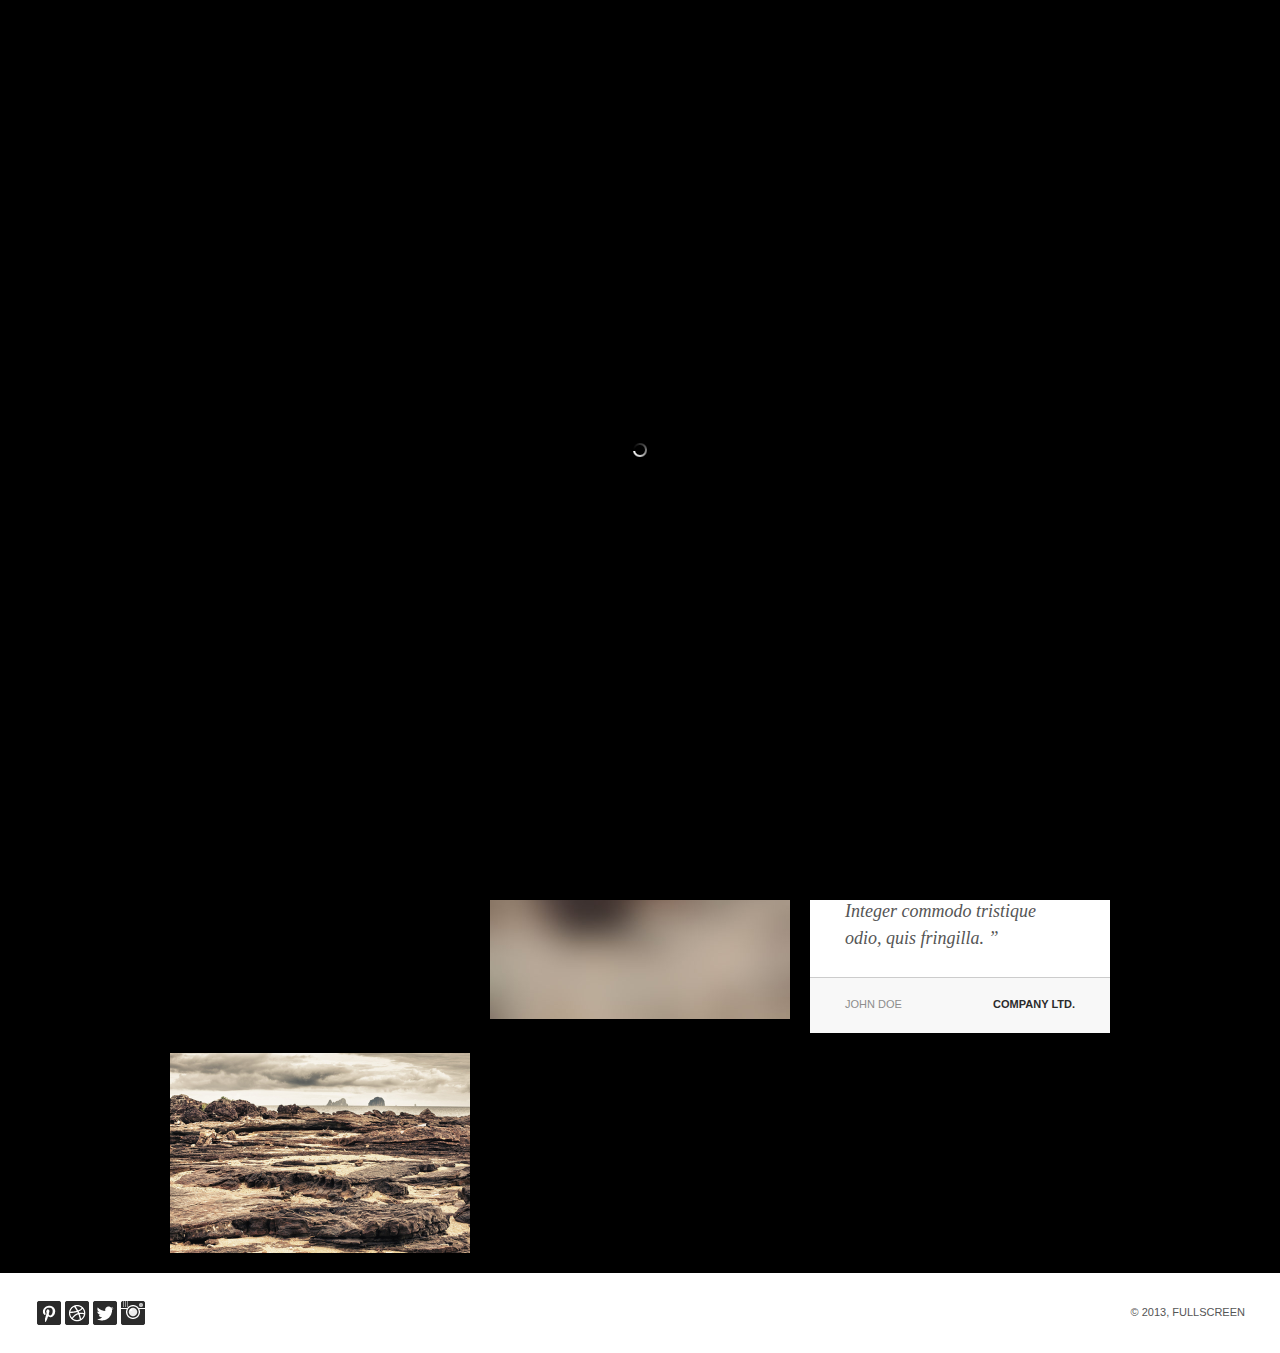
<file: slider.html>
<!DOCTYPE html>
<!--[if lt IE 7]> <html class="no-js ie6 oldie" lang="en"> <![endif]-->
<!--[if IE 7]>    <html class="no-js ie7 oldie" lang="en"> <![endif]-->
<!--[if IE 8]>    <html class="no-js ie8 oldie" lang="en"> <![endif]-->
<!--[if IE 9]> <html class="no-js ie9 oldie" lang="en"> <![endif]-->
<!--[if gt IE 8]><!--> <html class="no-js"  dir="ltr" lang="en-US"> <!--<![endif]-->
<head>
<meta charset="utf-8">
<!-- Set the viewport width to device width for mobile -->
<meta name="viewport" content="width=device-width, initial-scale=1, maximum-scale=1">
<meta name="author" content="ppandp">
<meta name="Description" content="FULLSCREEN – Photography Portfolio HTML5" />
<title>FULLSCREEN – Photography Portfolio HTML5</title>
<link href="css/reset.css" rel="stylesheet" type="text/css" media="screen" />
<link href="css/contact.css" rel="stylesheet" type="text/css" media="screen" />
<link href="css/styles.css" rel="stylesheet" type="text/css" media="screen" />
<link href="css/flexslider.css" rel="stylesheet" type="text/css" media="screen">
<link href="css/jquery.fancybox.css" rel="stylesheet" type="text/css" media="screen" />
<!--[if gt IE 8]><!--><link href="css/retina-responsive.css" rel="stylesheet" type="text/css" media="screen" /><!--<![endif]-->
<!--[if !IE]> <link href="css/retina-responsive.css" rel="stylesheet" type="text/css" media="screen" /> <![endif]-->
<!--[if gt IE 6]> <link href="css/styles-ie.css" rel="stylesheet" type="text/css" media="screen" /> <![endif]-->
<link href="css/print.css" rel="stylesheet" type="text/css" media="print" />
<!--<link href='http://fonts.googleapis.com/css?family=Open+Sans:400,300,300italic,700,600,800' rel='stylesheet' type='text/css' />-->
</head>
<body class="slider">
<div id="wrap">
  <!-- Preloader -->
  <div id="preloader">
    <div id="status">&nbsp;</div>
  </div>
  <header id="wrapper">
    <div class="container clearfix">
      <h1 id="logo"><a href="index.html">MY FOLIO</a></h1>
      <!-- start navi -->
      <div id="nav-button"> <span class="nav-bar"></span> <span class="nav-bar"></span> <span class="nav-bar"></span> </div>
      <div id="options" class="clearfix">
        <ul id="main-menu">
          <li><a href="index.html">Home</a></li>
          <li><a href="#" class="dead-link current">Portfolio</a>
            <ul class="other">
              <li><a href="slideshow.html">Slideshow</a></li>
              <li><a href="masonry.html">Masonry Grid</a></li>
              <li><a href="slider.html" class="current">Slider</a></li>
              <li><a href="classic.html">Classic</a></li>
            </ul>
          </li>
          <li><a href="about.html">About</a></li>
          <li><a href="blog.html">Blog</a></li>
          <li><a href="contact.html">Contact</a></li>
        </ul>
      </div>
      <!-- end nav -->
    </div>
    <div class="more-info clearfix"><a href="#"><span class="arrow">←</span> Prev</a><a href="#">Next <span class="arrow">→</span></a></div>
  </header>
  <!-- end header -->
  <div id="content">
    <div class="container clearfix">
      <div id="container">
        <div class="combi clearfix element home col1-1 height-400">
          <div class="col2-3">
            <div class="flexslider">
              <div class="images">
                <ul class="slides">
                  <li><img src="images/pic17.jpg" alt="" />
                    <div class="caption">
                      <p>1 <span>of</span> 2</p>
                    </div>
                  </li>
                  <li><img src="images/pic18.jpg" alt="" />
                    <div class="caption">
                      <p>2 <span>of</span> 2</p>
                    </div>
                  </li>
                </ul>
              </div>
            </div>
          </div>
          <div class="col1-3 white-right">
            <h2>Project Title</h2>
            <p>Lorem ipsum dolor sit amet, consectetur adipiscing elit. Integer commodo tristique odio, quis fringilla ligula aliquet utpisci. </p>
            <p>Maecenas sed justo varius velit imperdiet bibendum. </p>
            <p class="big"><a href="#">Visit Website <span class="arrow">→</span></a></p>
            <div class="bottom-field clearfix">
              <p class="small"><span class="alignleft">Client: Apple</span> <span class="alignright">Jan 26, 2013</span></p>
            </div>
          </div>
          <div class="clear"></div>
        </div>
        <div class="col1-3 tab-tile element home">
          <!--<div class="tabs"><a href="#" class="clearfix"><div class="icons zoom"></div><span>Open in Lightbox</span></a></div>-->
          <div class="tabs"><a href="#" class="clearfix">
            <div class="icons facebook"></div>
            <span>Share Project</span></a></div>
          <div class="tabs"><a href="http://player.vimeo.com/video/74595121?badge=0&amp;title=0&amp;byline=0&amp;portrait=0&amp;color=ffffff" data-fancybox-group="group1" class="video-popup clearfix" title="">
            <div class="icons video"></div>
            <span>View Video</span></a></div>
          <div class="tabs"><a href="#" class="clearfix">
            <div class="icons link"></div>
            <span>Website Link or Other</span></a></div>
          <div class="tabs"><a href="#" class="clearfix last">
            <div class="icons file"></div>
            <span>Download PDF File</span></a></div>
        </div>
        <div class="element col1-3 home norway"> <a href="images/pic19b.jpg" title="" data-fancybox-group="group1" class="popup">
          <div class="images"><img src="images/pic19b.jpg" alt="" />
            <div class="title">
              <div class="title-wrap">
                <h3><span>Moose in Wildernis</span> </h3>
              </div>
            </div>
            <div class="subtitle">
              <div class="subtitle-wrap">
                <p> <span>Sweden, <span class="line-through">$490</span> $250</span> </p>
              </div>
            </div>
          </div>
          </a> </div>
        <div class="element col1-3 home poland samples"> <a href="images/pic11.jpg" title="" data-fancybox-group="group1" class="popup">
          <div class="images"><img src="images/pic11.jpg" alt="" />
            <div class="title">
              <div class="title-wrap">
                <h3><span>Ripe Apples</span> </h3>
              </div>
            </div>
            <div class="subtitle">
              <div class="subtitle-wrap">
                <p> <span>Poland, 2012</span> </p>
              </div>
            </div>
          </div>
          </a> </div>
        <div class="col1-3 white grey-area-last element home">
          <p class="blockquote">“ This could be a blockquote. Lorem ipsum dolor sit amet, consectetur adipiscing elit. Integer commodo tristique odio, quis fringilla. ”</p>
          <div class="grey-area last smaller clearfix">
            <p class="small"><span class="alignleft">John Doe</span> <span class="alignright"><a href="#">Company Ltd.</a></span></p>
          </div>
        </div>
        <div class="element col1-3 home africa"> <a href="images/pic06.jpg" title="" data-fancybox-group="group2" class="popup">
          <div class="images"><img src="images/pic06.jpg" alt="" />
            <div class="title">
              <div class="title-wrap">
                <h3><span>Stony Beach</span> </h3>
              </div>
            </div>
            <div class="subtitle">
              <div class="subtitle-wrap">
                <p> <span>Africa, $490</span> </p>
              </div>
            </div>
          </div>
          </a> </div>
      </div>
    </div>
  </div>
  <!-- end content -->
</div>
<!-- end wrap -->
<footer>
  <div class="container">
    <ul class="social clearfix alignleft">
      <li class="pinterest"><a href="#" onClick="return false">Visit our pinterest Account</a></li>
      <li class="dribble"><a href="#" onClick="return false">Visit our dribble Account</a></li>
      <li class="tweat"><a href="#" onClick="return false">Visit our twitter Account</a></li>
      <li class="instagram"><a href="#" onClick="return false">Visit our instagram Account</a></li>
    </ul>
    <p class="small alignright"> © 2013, FULLSCREEN</p>
  </div>
</footer>
<!-- BACK TO TOP BUTTON -->
<div id="backtotop">
  <ul>
    <li><a id="toTop" href="#" onClick="return false">Back to Top</a></li>
  </ul>
</div>
<!--<script src="http://maps.google.com/maps/api/js?sensor=false" type="text/javascript"></script>-->
<script src="http://apps.bdimg.com/libs/jquery/1.9.1/jquery.min.js" type="text/javascript"></script>
<script src="js/jquery-easing-1.3.js" type="text/javascript"></script>
<script src="js/modernizr.js" type="text/javascript"></script>
<script src="js/retina.js" type="text/javascript"></script>
<!--<script src="js/jquery.gomap-1.3.2.min.js" type="text/javascript"></script>-->
<script src="js/jquery.isotope.min.js" type="text/javascript"></script>
<script src="js/jquery.ba-bbq.min.js" type="text/javascript"></script>
<script src="js/jquery.isotope.load.js" type="text/javascript"></script>
<script src="js/jquery.isotope.perfectmasonry.js"></script>
<!--<script src="js/jquery.form.js" type="text/javascript"></script>
<script src="js/input.fields.js" type="text/javascript"></script>-->
<script src="js/responsive-nav.js" type="text/javascript"></script>
<script defer src="js/jquery.flexslider-min.js"></script>
<script src="js/jquery.fancybox.pack.js" type="text/javascript"></script>
<script src="js/image-hover_opacity1.js" type="text/javascript"></script>
<script src="js/scrollup.js" type="text/javascript"></script>
<script src="js/preloader.js" type="text/javascript"></script>
<script src="js/navi-slidedown.js" type="text/javascript"></script>
<!--[if lt IE 9]><script src="http://html5shim.googlecode.com/svn/trunk/html5.js"></script><![endif]-->
</body>
</html>
</file>
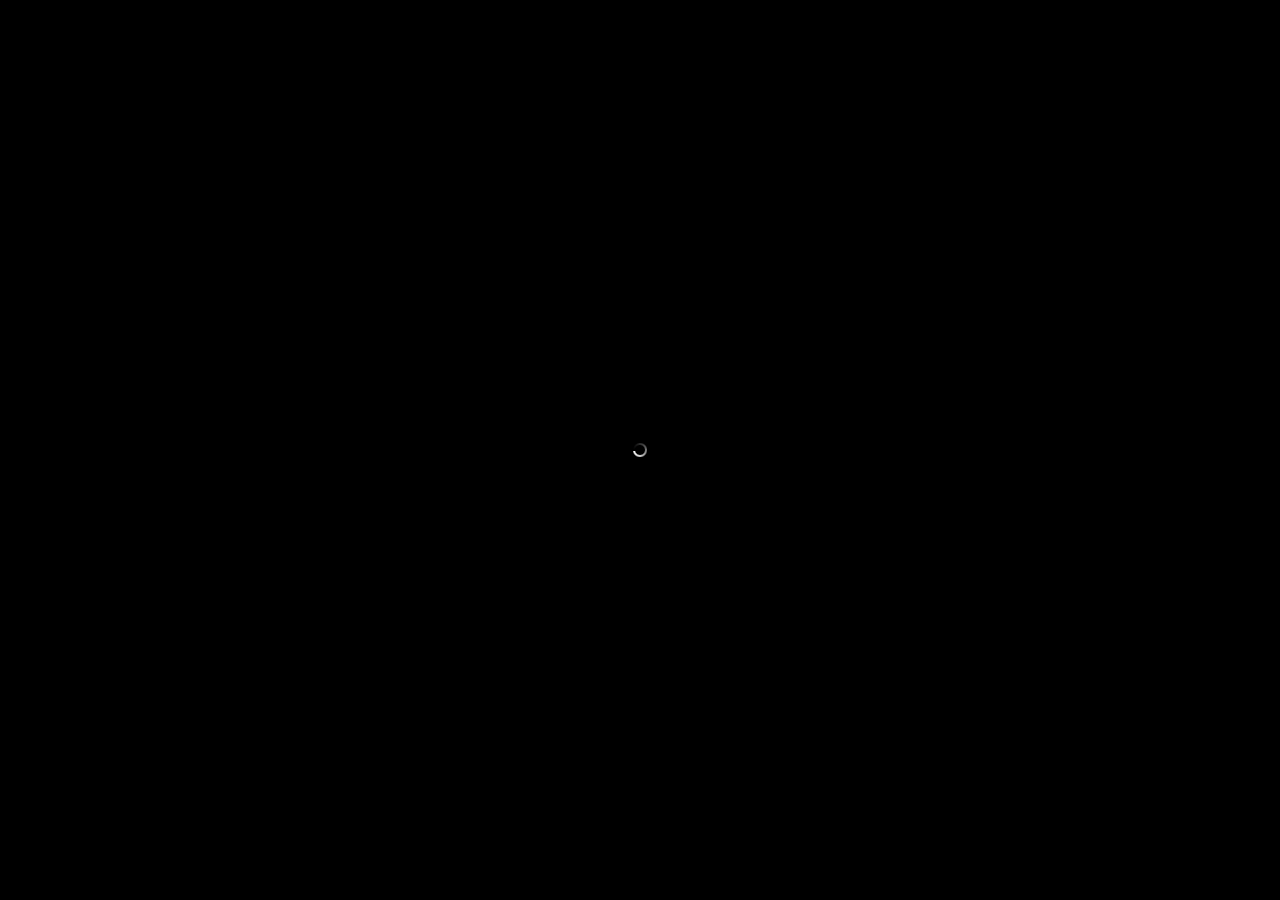
<file: slideshow.html>
<!DOCTYPE html>
<!--[if lt IE 7]> <html class="no-js ie6 oldie" lang="en"> <![endif]-->
<!--[if IE 7]>    <html class="no-js ie7 oldie" lang="en"> <![endif]-->
<!--[if IE 8]>    <html class="no-js ie8 oldie" lang="en"> <![endif]-->
<!--[if IE 9]> <html class="no-js ie9 oldie" lang="en"> <![endif]-->
<!--[if gt IE 8]><!--> <html class="no-js"  dir="ltr" lang="en-US"> <!--<![endif]-->
<head>
<meta charset="utf-8">
<!-- Set the viewport width to device width for mobile -->
<meta name="viewport" content="width=device-width, initial-scale=1, maximum-scale=1">
<meta name="author" content="ppandp">
<meta name="Description" content="FULLSCREEN – Photography Portfolio HTML5" />
<title>FULLSCREEN – Photography Portfolio HTML5</title>
<link href="css/reset.css" rel="stylesheet" type="text/css" media="screen" />
<link href="css/contact.css" rel="stylesheet" type="text/css" media="screen" />
<link href="css/styles.css" rel="stylesheet" type="text/css" media="screen" />
<link href="css/flexslider.css" rel="stylesheet" type="text/css" media="screen">
<link href="css/jquery.fancybox.css" rel="stylesheet" type="text/css" media="screen" />
<!--[if gt IE 8]><!--><link href="css/retina-responsive.css" rel="stylesheet" type="text/css" media="screen" /><!--<![endif]-->
<!--[if !IE]> <link href="css/retina-responsive.css" rel="stylesheet" type="text/css" media="screen" /> <![endif]-->
<!--[if gt IE 6]> <link href="css/styles-ie.css" rel="stylesheet" type="text/css" media="screen" /> <![endif]-->
<link href="css/print.css" rel="stylesheet" type="text/css" media="print" />
<!--<link href='http://fonts.googleapis.com/css?family=Open+Sans:400,300,300italic,700,600,800' rel='stylesheet' type='text/css' />-->
</head>
<body class="single-work">
<div id="wrap">
  <!-- Preloader -->
  <div id="preloader">
    <div id="status">&nbsp;</div>
  </div>
  <header id="wrapper">
    <div class="container clearfix">
      <h1 id="logo"><a href="index.html">MY FOLIO</a></h1>
      <!-- start navi -->
      <div id="nav-button"> <span class="nav-bar"></span> <span class="nav-bar"></span> <span class="nav-bar"></span> </div>
      <div id="options" class="clearfix">
        <ul id="main-menu">
          <li><a href="index.html">Home</a></li>
          <li><a href="#" class="dead-link current">Portfolio</a>
            <ul class="other">
              <li><a href="slideshow.html" class="current">Slideshow</a></li>
              <li><a href="masonry.html">Masonry Grid</a></li>
              <li><a href="slider.html">Slider</a></li>
              <li><a href="classic.html">Classic</a></li>
            </ul>
          </li>
          <li><a href="about.html">About</a></li>
          <li><a href="blog.html">Blog</a></li>
          <li><a href="contact.html">Contact</a></li>
        </ul>
      </div>
      <!-- end nav -->
    </div>
    <div class="more-info clearfix"><a href="classic.html">More Info</a></div>
  </header>
  <!-- end header -->
  <div id="content">
    <div class="flexslider">
      <ul class="slides">
        <li>
          <div class="pic1 slide"></div>
          <div class="caption">
            <h2>Scary Wolfes</h2>
            <div class="clear"></div>
            <p>Poland, 2013</p>
          </div>
        </li>
        <li>
          <div class="pic2 slide"></div>
          <div class="caption">
            <h2>Fresh Fish</h2>
            <div class="clear"></div>
            <p>Norway, 2013</p>
          </div>
        </li>
      </ul>
    </div>
  </div>
  <!-- end content -->
</div>
<!-- end wrap -->
<footer>
  <div class="container">
    <ul class="social clearfix alignleft">
      <li class="pinterest"><a href="#" onClick="return false">Visit our pinterest Account</a></li>
      <li class="dribble"><a href="#" onClick="return false">Visit our dribble Account</a></li>
      <li class="tweat"><a href="#" onClick="return false">Visit our twitter Account</a></li>
      <li class="instagram"><a href="#" onClick="return false">Visit our instagram Account</a></li>
    </ul>
    <p class="small alignright"> © 2013, FULLSCREEN</p>
  </div>
</footer>
<!-- BACK TO TOP BUTTON -->
<div id="backtotop">
  <ul>
    <li><a id="toTop" href="#" onClick="return false">Back to Top</a></li>
  </ul>
</div>
<!--<script src="http://maps.google.com/maps/api/js?sensor=false" type="text/javascript"></script>-->
<script src="http://apps.bdimg.com/libs/jquery/1.9.1/jquery.min.js" type="text/javascript"></script>
<script src="js/jquery-easing-1.3.js" type="text/javascript"></script>
<script src="js/modernizr.js" type="text/javascript"></script>
<script src="js/retina.js" type="text/javascript"></script>
<!--<script src="js/jquery.gomap-1.3.2.min.js" type="text/javascript"></script>-->
<script src="js/jquery.isotope.min.js" type="text/javascript"></script>
<script src="js/jquery.ba-bbq.min.js" type="text/javascript"></script>
<script src="js/jquery.isotope.load.js" type="text/javascript"></script>
<!--<script src="js/jquery.form.js" type="text/javascript"></script>
<script src="js/input.fields.js" type="text/javascript"></script>-->
<script src="js/responsive-nav.js" type="text/javascript"></script>
<script defer src="js/jquery.flexslider-min.js"></script>
<script src="js/jquery.fancybox.pack.js" type="text/javascript"></script>
<script src="js/image-hover.js" type="text/javascript"></script>
<script src="js/scrollup.js" type="text/javascript"></script>
<script src="js/preloader.js" type="text/javascript"></script>
<script src="js/navi-slidedown.js" type="text/javascript"></script>
<script>
// script for caption to follow mouse
var mouseX = 0, mouseY = 0;
$(document).mousemove(function(e){
   mouseX = e.pageX + 35;
   mouseY = e.pageY + 35; 
});

// cache the selector
var follower = $(".caption");
var xp = 0, yp = 0;
var loop = setInterval(function(){
    // change 12 to alter damping, higher is slower
    xp += (mouseX - xp) / 12;
    yp += (mouseY - yp) / 12;
    follower.css({left:xp, top:yp});

}, 30);
</script>
<!--[if lt IE 9]><script src="http://html5shim.googlecode.com/svn/trunk/html5.js"></script><![endif]-->
</body>
</html>
</file>
<file: css/contact.css>
#contact { display: block; width: auto; margin: 0; padding: 0px; border: none; background:#fff; overflow:visible }

#contact label { display: none; float: none; height:0px; }
input, textarea, select { width:300px; padding:20px 25px 22px 25px; font: 15px 'Open Sans', 'Helvetica Neue', Arial, Helvetica, sans-serif; color:#555; border:0; border-bottom:1px solid #ccc; -webkit-transition: all 0.2s ease 0s; -moz-transition: all 0.2s ease 0s; -o-transition: all 0.2s ease 0s; transition: all 0.2s ease 0s; float:none; display:block;}
#contact input.third { margin: 0px 0px 0px 0 !important; }
#contact textarea { margin-bottom:0px; margin-right:0px !important; width:236px; border:0px; border-right:1px solid #ccc; height:100px; display:block; }

input:focus, textarea:focus, select:focus { background:#f8f8f8; }
input.submit { display:block; position:absolute; bottom:0px; right:0px; width:64px; height:100px; -moz-transition: all 0.2s ease 0s; -o-transition: all 0.2s ease 0s; transition: all 0.2s ease 0s; border:0px; padding:0px; background:url(../images/bg-send.png) center center no-repeat; background-size:24px 28px; text-indent:-9999px; cursor:pointer}
#contact input.submit:hover { background-color:#f8f8f8; }


#contact fieldset { padding-left:0px;}

#message { margin: 0; padding: 0px; z-index:5500; position:absolute !important; top:0px; left:0px; background:#fff; height:100%; min-height:100%; }
#success_page { display: block; width:300px; height:100%; min-height:100%; padding:30px 35px; }
.error_message { display: block; width:300px; height:100%; min-height:100%; padding:30px 35px; background:url(../images/bg-close.png) no-repeat 247px 234px #FBE3E4;  background-size:18px 18px; color:#8a1f11; cursor:pointer }

#contact .padding-right {padding-right:20px; }
</file>
<file: css/styles.css>
@charset "utf-8";
/* CSS Document */

/* =Clearfix
--------------------------------------------------------------------------------------------------------*/
.clear { clear: both; }
.clearfix:after { content: "."; display:block; height:0; clear:both; visibility:hidden; }/* ----- clear fix for floats ----- */
.clearfix { display:inline-block; }
* html .clearfix { height:1%; }/* hides clearfix from IE-mac */
.clearfix { display:block; }/* end hide from IE-mac */
.alignleft { float:left; }
.alignright { float:right; }
.aligncenter { margin:0 auto !important; display:inline-block; }
.alignnone { clear:both; font-size:0; line-height:0; margin:0; padding:0; border:0; height:0; width:0; }
.centered { text-align:center; }
.absolute {position:absolute; width:100%; margin-left:-35px; }
/* End Clearfix
--------------------------------------------------------------------------------------------------------*/


/* =Preloader
--------------------------------------------------------------------------------------------------------*/
#preloader { position:absolute; top:0; left:0; right:0; bottom:0; background-color:#000; z-index:199; }
#status { width:200px; height:200px; position:absolute; left:50%; top:50%; background-image:url(../images/ajax-loader.gif); background-repeat:no-repeat; background-position:center; margin:-100px 0 0 -100px; }
/* End Preloader
--------------------------------------------------------------------------------------------------------*/


/* =Typography
--------------------------------------------------------------------------------------------------------*/
html {overflow: -moz-scrollbars-vertical; overflow-y: scroll; }
html, body, #wrap {height: 100%;}
body > #wrap {height: auto; min-height: 100%;}
#content {padding-bottom: 80px;}
*, *:after, *:before { -webkit-box-sizing: border-box; -moz-box-sizing: border-box; box-sizing: border-box; padding: 0; margin: 0; }
body { font: 13px 'Open Sans', 'Helvetica Neue', Arial, Helvetica, sans-serif; color:#555; background:#000; }
strong { font-weight:bold; }
a, a > * {-webkit-transition: all 0.2s ease 0s; -moz-transition: all 0.2s ease 0s; -o-transition: all 0.2s ease 0s; transition: all 0.2s ease 0s; }
p { line-height:1.5; padding:10px 0px 0 0px; }
p.small {font-size:11px;}
.below-h3 {display:block; margin-top:-13px; padding-bottom:10px; text-transform:uppercase }
.below-huge-price {display:block; margin-top:-18px; font-weight:600; }
p.big { font-size:15px; }
p.big a { font-weight:600; }
p.blockquote { font-family:Georgia, "Times New Roman", Times, serif; font-style:italic; font-size:18px; padding-top:18px; clear:both }
.blockquote span {font: 11px 'Open Sans', 'Helvetica Neue', Arial, Helvetica, sans-serif; color:#8d8d8d; padding-top:5px; text-transform:uppercase; display:block; letter-spacing:1px; }
a { color:#2b2b2b; text-decoration:none; font-weight:600 }
a:hover { text-decoration:none; color:#555; }
em {font-style:italic }
.uppercase {text-transform:uppercase }
.line-through {text-decoration:line-through; color:#888; padding:0 !important; }
span.arrow {font:13px 'Open Sans', 'Helvetica Neue', Arial, Helvetica, sans-serif; font-style:normal}
/* End Typography
--------------------------------------------------------------------------------------------------------*/


/* =Headings
--------------------------------------------------------------------------------------------------------*/
h1#logo { position:relative; float:left; padding:35px; z-index:1; border-right:1px solid #ccc; }
h1#logo a { display:block; background:url(../images/bg-logo.png) no-repeat; background-size:100px 56px; width:100px; height:56px; text-indent:-9999px; }
h2, h3, h4, h2 a, h3 a, h4 a { line-height:1; font-weight:700; color:#2b2b2b; display:block font-family:'Open Sans', 'Helvetica Neue', Arial, Helvetica, sans-serif; text-transform:uppercase }
h2 a:hover, h3 a:hover, h4 a:hover { color:#2b2b2b; }
h2 { font-size:48px; padding-bottom:9px; padding-top:16px; letter-spacing:-1px; }
h3 {font-size:30px; padding-bottom:9px; padding-top:20px; letter-spacing:-1px; }
h4, .blog h2 {font-size:24px; padding-bottom:10px; padding-top:20px; letter-spacing:-1px;  }
.grey-area h4 {padding-top:10px; }
/* End Headings
--------------------------------------------------------------------------------------------------------*/


/* =Main Content
--------------------------------------------------------------------------------------------------------*/
/*.container { white-space: nowrap; }*/
#content .container { width:1280px; margin:0 auto; padding:10px 0; }
.slider #content .container, .post #content .container, .cart  #content .container { width:960px; }
header { background:#fff; -webkit-box-shadow:0 1px 0 rgba(0, 0, 0, 0.1); -moz-box-shadow:0 1px 0 rgba(0, 0, 0, 0.1); box-shadow:0 1px 0 rgba(0, 0, 0, 0.1); position:relative; z-index:55;}

.col1-1 { width:940px; margin:10px; float:left; position:relative }
.col1-1.combi { background:#fff; }
.col3-3 { width:940px; margin:10px; float:left; position:relative }
.col1-3 { width:300px; margin:10px; float:left; overflow:hidden }
.combi .col1-3 {width:300px; margin:0; float:left; }
.col2-3 { width:620px; margin:10px; float:left; overflow:hidden }
.combi .col2-3 {width:640px; margin:0; }
.height-400 {height:400px }

.col1-3.white-right, .col1-3.white, .col1-3.white-left, .white-bottom { padding:10px 35px 31px 35px; background:#fff; }
.white-bottom { position:relative }
.white-bottom.grey-area-last, .white.grey-area-last { padding:10px 35px 0px 35px; }
.tab-tile {background:#fff; }
.col1-3.white.p-small { padding:20px 35px 31px 35px; }

.white-right:before {content:''; height:0; width:0; border-width:12px 12px 12px 12px; border-style:solid; border-color:rgba(251,251,251,0) rgba(255,255,255,1) rgba(255,255,255,0) rgba(255,255,255,0); position:absolute; margin-top:25px; left:616px; }
.white-bottom:before {content:''; height:0; width:0; border-width:12px 12px 12px 12px; border-style:solid; border-color:rgba(251,251,251,0) rgba(255,255,255,0) rgba(255,255,255,1) rgba(255,255,255,0); position:absolute; top:-24px; margin-left:0px; }
a:visited .white-bottom:before { border-color: transparent transparent #fff transparent !important; }
a:visited .white-right:before { border-color:transparent #fff transparent transparent !important; }

.bottom-field {border-top:1px solid #ccc; background:#f8f8f8; position:absolute; bottom:0; left:640px; display:block; width:300px; padding:8px 35px 19px 35px; text-transform:uppercase; color:#8d8d8d;  }
.grey-area {border-top:1px solid #ccc; border-bottom:1px solid #ccc; background:#f8f8f8; position:relative; display:block; width:300px; padding:15px 35px 25px 35px; text-transform:uppercase; color:#8d8d8d; margin:25px 0 15px 0; margin-left:-35px; }
.grey-area.smaller {border-top:1px solid #ccc; border-bottom:1px solid #ccc; background:#f8f8f8; position:relative; display:block; width:300px; padding:8px 35px 19px 35px; text-transform:uppercase; color:#8d8d8d; margin:25px 0 0px 0; margin-left:-35px; }
.grey-area.last { border-bottom:1px solid #f8f8f8; margin-bottom:0; }
.col2-3 .grey-area {width:620px; }

.cart-single {text-transform:none; }

ul#container {margin:0 auto; position:relative }
ul#container li { width:270px; float:left; white-space: normal; list-style:none outside none; overflow:hidden; position:relative }

ul#container li.col1-3 {width:300px; height:auto; margin:10px; }
ul#container li.col1-3.double {width:300px; height:auto; margin:10px; }
ul#container li.col2-3 {width:620px; height:auto; margin:10px; }
/* =End Main Content
--------------------------------------------------------------------------------------------------------*/


/* =Secondary Content
--------------------------------------------------------------------------------------------------------*/
.break { height:20px; position:relative; }
.images { display:block; position:relative; }
.overflow {overflow:hidden; }
.button a {border:1px solid #ccc; padding:10px 15px 11px 15px; background:#fff; position:relative; font-size:14px; display:inline-block }
.price {font-size:20px; padding-top:18px; color:#2b2b2b; }
.huge-price {font-size:72px; font-weight:700; color:#2b2b2b; text-align:center; display:block; margin-top:-11px; }
.huge-price span {font-size:42px; font-weight:400; }
.padding-right {padding-right:30px; }
.margin-right {margin-right:10px; }
/* =End Secondary Content
--------------------------------------------------------------------------------------------------------*/


/* =Googlemaps
--------------------------------------------------------------------------------------------------------*/
#map {width:620px; height:240px; margin:0; border:0}
#map:before, #map:after {background: none; content: ''; left: 0;	position: absolute;	top: 0;	width: 100%; }
#map:after {bottom: 0; top: auto; }
/* End Googlemaps
--------------------------------------------------------------------------------------------------------*/


/* =Image Hover
--------------------------------------------------------------------------------------------------------*/
.images img {width:300px; display: block; max-width: 100% !important; height:auto; box-shadow: #000 0em 0em 0em; }
.masonry .element .images img, .index .element .images img {-ms-filter: "progid:DXImageTransform.Microsoft.Alpha(Opacity=40)"; -moz-opacity: 1; -khtml-opacity: 1; opacity: 1; z-index:9 }
.masonry.full-opacity .element .images img, .index.full-opacity .element .images img {-ms-filter: "progid:DXImageTransform.Microsoft.Alpha(Opacity=1)"; -moz-opacity: 1; -khtml-opacity: 1; opacity: 1; z-index:9 }

.tabs a {border-bottom:1px solid #ccc; padding:16px 20px; position:relative; display:block; font-size:15px; font-weight:400}
.tabs a:hover {background:#f8f8f8; color:#2b2b2b !important; }
.tabs span {padding:4px 0 0 13px; display:inline-block }
.tabs a.last {border:0; }
.icons { position:relative; height:30px; width:30px; z-index:10; float:left }
.email {background:url(../images/bg-email.png) center center no-repeat; background-size:24px 16px; }
.xing {background:url(../images/bg-xing.png) center no-repeat; background-size:24px 24px; }
.google {background:url(../images/bg-googleplus.png) center no-repeat; background-size:24px 24px; }
.twitter, .tweat {background:url(../images/bg-twitter.png) center no-repeat; background-size:24px 24px; }
.facebook {background:url(../images/bg-facebook.png) center no-repeat; background-size:24px 24px; }
.pinterest {background:url(../images/bg-pinterest.png) center no-repeat; background-size:24px 24px; }
.instagram {background:url(../images/bg-instagram.png) center no-repeat; background-size:24px 24px; }
.vimeo {background:url(../images/bg-vimeo.png) center no-repeat; background-size:24px 24px; }
.skype {background:url(../images/bg-skype.png) center no-repeat; background-size:24px 24px; }
.dribble {background:url(../images/bg-dribble.png) center no-repeat; background-size:24px 24px; }
.link {background:url(../images/bg-link.png) center no-repeat; background-size:24px 24px; }
.bubble {background:url(../images/bg-bubble.png) center no-repeat; background-size:24px 24px; }
.zoom {background:url(../images/bg-zoom.png) center no-repeat; background-size:25px 25px; }
.file {background:url(../images/bg-file.png) center no-repeat; background-size:24px 24px; }
.video {background:url(../images/bg-video.png) center no-repeat; background-size:24px 24px; }
.like {background:url(../images/bg-like.png) center no-repeat; background-size:24px 22px; }
.comment {background:url(../images/bg-comment.png) center no-repeat; background-size:25px 18px; }
.close {background:url(../images/bg-close.png) center no-repeat; background-size:18px 18px; }

.cart-in a {background:url(../images/bg-cart_in.png) 15px center no-repeat #fff; background-size:26px 24px; padding-left:48px; }
.cart-out a {background:url(../images/bg-cart_out.png) 15px center no-repeat #fff; background-size:26px 25px; padding-left:48px; }
.book-me a {background:url(../images/bg-book_me.png) 15px center no-repeat #fff; background-size:22px 18px; padding-left:48px; }

.images .title, .images .subtitle { -ms-filter: "progid:DXImageTransform.Microsoft.Alpha(Opacity=0)"; -moz-opacity: 0; -khtml-opacity: 0; opacity: 0; position:absolute; top:35px; left:0px !important; width:auto; font-weight:600; cursor:pointer; margin-left:-500px }
.images .subtitle { top: 68px; font-weight: 400; margin-left:600px }
.masonry .images .title, .masonry .images .subtitle { margin-left:35px; }
.title-wrap, .subtitle-wrap { position:relative; }
.title-wrap h3, .subtitle-wrap p { overflow: hidden; white-space: nowrap; text-transform:uppercase; font-family:'Open Sans', Arial, Helvetica, sans-serif; color:#2b2b2b; padding:0px; font-style:normal; }
.title-wrap h3 span, .subtitle-wrap p span { padding:4px 8px 5px 8px; background:#fff;  display:inline-block; position:relative }
.subtitle-wrap p span {font-size:11px; padding:4px 8px 5px 8px; }
.title-wrap h3 { font-size:14px; line-height:1.5; letter-spacing:0; }
/* End Image Hover
--------------------------------------------------------------------------------------------------------*/


/* =Fullscreen Slideshow Page
--------------------------------------------------------------------------------------------------------*/
.single-work .flexslider { z-index:1 }
.single-work header {position:fixed; width:100%; }

.single-work body, html.single-work { height: 100%; padding: 0; margin: 0; }
.single-work .flexslider{ display: block; position: fixed; height: 100%!important; overflow: hidden!important; width: 100%!important; }

.single-work .pic1 {background:url(../images/slide01.jpg) fixed no-repeat center center; -webkit-background-size: cover; -moz-background-size: cover; -o-background-size: cover; background-size: cover; position:relative; display:block; height:1148px; width:1742px; }
.single-work .pic2 {background:url(../images/slide02.jpg) fixed no-repeat center center; -webkit-background-size: cover; -moz-background-size: cover; -o-background-size: cover; background-size: cover; position:relative; display:block; height:1155px; width:1732px; }
.single-work .slide { -ms-filter: "progid:DXImageTransform.Microsoft.Alpha(Opacity=90)"; -moz-opacity: 0.9; -khtml-opacity: 0.9; opacity: 0.9; }

.more-info {display:block; position:absolute; top:35px; right:35px; }
.more-info a { border:1px solid #ccc; padding:9px 15px 10px 15px; float:left; margin-left:5px; }
/* =Fullscreen Slideshow Page
--------------------------------------------------------------------------------------------------------*/


/* =Blog
--------------------------------------------------------------------------------------------------------*/
.teaser {height:261px; }
.teaser .grey-area.smaller {position:absolute; bottom:0; }
p.comments {text-transform:none; }
.post .grey-area { color:#555 }
/* End Blog
--------------------------------------------------------------------------------------------------------*/


/* =Lists
--------------------------------------------------------------------------------------------------------*/
ul.unordered-list { list-style: disc; line-height:1.5; padding:10px 0px 0 0px; margin-left:18px; text-align:left !important; }
ul.unordered-list.check li { background:url(../images/bg-check.png) no-repeat 1px 13px; background-size:13px 11px; }
ol.ordered-list { list-style: decimal; line-height:1.5; padding:10px 0px 0 0px; margin-left:18px; text-align:left !important; }
ul.unordered-list.floated li {float:left; margin-right:40px; }
/* =End Lists
--------------------------------------------------------------------------------------------------------*/


/* =Footer
--------------------------------------------------------------------------------------------------------*/
footer { height:80px; padding:0px 35px 0 35px; background:#fff; position: relative;	margin-top: -80px; clear:both; z-index:100; -webkit-box-shadow:0 -1px 0 rgba(0, 0, 0, 0.1); -moz-box-shadow:0 -1px 0 rgba(0, 0, 0, 0.1); box-shadow:0 -1px 0 rgba(0, 0, 0, 0.1);}
footer p {padding-top:31px !important }
/* End Footer
--------------------------------------------------------------------------------------------------------*/


/* =Social
--------------------------------------------------------------------------------------------------------*/
ul.social { padding-top:28px; margin-bottom:6px; letter-spacing:0; font-size:0; }
.social li { display:inline-block; margin:0px 2px;}
.social li a { display:block; }
ul.social a {text-indent:-9000px; text-decoration:none; height:24px; width:24px;}
/* End Social
--------------------------------------------------------------------------------------------------------*/


/* =Isotope
--------------------------------------------------------------------------------------------------------*/
.isotope-item { z-index: 2; -webkit-backface-visibility: hidden; overflow:hidden}
.isotope-hidden.isotope-item { pointer-events: none; z-index: 1; }
/**** Isotope CSS3 transitions ****/
.isotope, .isotope .isotope-item { -webkit-transition-duration: 0.4s; -moz-transition-duration: 0.4s; -ms-transition-duration: 0.4s; -o-transition-duration: 0.4s; transition-duration: 0.4s; }
.isotope { -webkit-transition-property: height, width; -moz-transition-property: height, width; -ms-transition-property: height, width; -o-transition-property: height, width; transition-property: height, width; }
.isotope .isotope-item { -webkit-transition-property: -webkit-transform, opacity; -moz-transition-property:    -moz-transform, opacity; -ms-transition-property:     -ms-transform, opacity; -o-transition-property:         top, left, opacity; transition-property:         transform, opacity; }
/**** disabling Isotope CSS3 transitions ****/
.isotope.no-transition, .isotope.no-transition .isotope-item, .isotope .isotope-item.no-transition { -webkit-transition-duration: 0s; -moz-transition-duration: 0s; -ms-transition-duration: 0s; -o-transition-duration: 0s; transition-duration: 0s; }
/* End: Recommended Isotope styles */

/* disable CSS transitions for containers with infinite scrolling*/
.isotope.infinite-scrolling { -webkit-transition: none; -moz-transition: none; -ms-transition: none; -o-transition: none; transition: none; }

#options { width:auto; /*height:100px;*/ z-index:300; text-align:left; white-space: nowrap;}
#options ul { margin: 0; list-style: none; padding:17px 20px; padding-right:0; float:left; border-left:1px solid #ccc; position:relative; font-size: 0; margin-left:-1px}
#options li { width:120px; }
#options li a { color:#888; font-family: "Open Sans", Arial, Helvetica, sans-serif; font-size:12px; line-height:19px; font-weight:600; text-decoration:none; text-transform:uppercase; padding:0px; }
#options li a:hover, #options li a.current, #options li a.selected { color:#2b2b2b;}

#options ul li ul.other { position:absolute; list-style: none; left:110px; top:0px; height:100%; min-height:100%; padding:17px 20px; border-left:1px solid #ccc; font-size: 0; display:none }
#options ul li ul.other li { width:auto; }
#options ul li ul.other li a.selected {background:#f8f8f8 }

#options ul#homepage { position:absolute; right:0px; top:0px; height:100%; min-height:100%; padding:0; border:0; font-size: 0; display:block }
#options ul#homepage li {display:inline-block; height:100%; width:auto; }
#options ul#homepage li a {display:inline-block;  border-left:1px solid #ccc; padding:17px 20px; padding-right:23px; height:100%; font-size:12px; margin:0 }
#options ul#homepage li a.selected {background:#f8f8f8 }

.dead-link {cursor:default !important }
/* End Isotope
--------------------------------------------------------------------------------------------------------*/


/* =Backtotop
--------------------------------------------------------------------------------------------------------*/
#backtotop { height:auto; position:fixed; right:35px; bottom:83px; display:none; z-index:30; }
#backtotop ul { }
#backtotop ul li a { background:url(../images/bg-up.png) center 48% no-repeat #fff; background-size:22px 15px; display:block; width:50px; height:50px; text-indent:-9000px; -webkit-box-shadow:0 0 1px rgba(0, 0, 0, 0.5); -moz-box-shadow:0 0 1px rgba(0, 0, 0, 0.5); box-shadow:0 0 1px rgba(0, 0, 0, 0.5);}
#backtotop ul li a:hover { }
/* End Backtotop
--------------------------------------------------------------------------------------------------------*/


/* =Shop-Link
--------------------------------------------------------------------------------------------------------*/
#shop-link { height:auto; position:fixed; right:35px; bottom:136px; display:block; z-index:30; }
#shop-link ul { overflow:hidden }
#shop-link ul li a { background:url(../images/bg-shopping_cart.png) 13px 50% no-repeat #fff; background-size:26px 23px; display:block; width:50px; height:50px; -webkit-box-shadow:0 0 1px rgba(0, 0, 0, 0.5); -moz-box-shadow:0 0 1px rgba(0, 0, 0, 0.5); box-shadow:0 0 1px rgba(0, 0, 0, 0.5);}
#shop-link ul li a span {padding-left:50px; width:auto; padding-top:15px; display:inline-block; color:#2b2b2b; white-space:nowrap }
/* End Shop-Link
--------------------------------------------------------------------------------------------------------*/
</file>
<file: css/retina-responsive.css>
@charset "utf-8";
/* Retina Ready Images */

@media only screen and (-Webkit-min-device-pixel-ratio: 1.5),
only screen and (-moz-min-device-pixel-ratio: 1.5),
only screen and (-o-min-device-pixel-ratio: 3/2),
only screen and (min-device-pixel-ratio: 1.5) {
h1#logo a { display:block; background:url(../images/bg-logo@2x.png) no-repeat; background-size:100px 56px; }

.email {background:url(../images/bg-email@2x.png) center center no-repeat; background-size:24px 16px; }
.xing {background:url(../images/bg-xing@2x.png) center no-repeat; background-size:24px 24px; }
.google {background:url(../images/bg-googleplus@2x.png) center no-repeat; background-size:24px 24px; }
.twitter, .tweat {background:url(../images/bg-twitter@2x.png) center no-repeat; background-size:24px 24px; }
.facebook {background:url(../images/bg-facebook@2x.png) center no-repeat; background-size:24px 24px; }
.pinterest {background:url(../images/bg-pinterest@2x.png) center no-repeat; background-size:24px 24px; }
.instagram {background:url(../images/bg-instagram@2x.png) center no-repeat; background-size:24px 24px; }
.vimeo {background:url(../images/bg-vimeo@2x.png) center no-repeat; background-size:24px 24px; }
.skype {background:url(../images/bg-skype@2x.png) center no-repeat; background-size:24px 24px; }
.dribble {background:url(../images/bg-dribble@2x.png) center no-repeat; background-size:24px 24px; }
.link {background:url(../images/bg-link@2x.png) center no-repeat; background-size:24px 24px; }
.bubble {background:url(../images/bg-bubble@2x.png) center no-repeat; background-size:24px 24px; }
.zoom {background:url(../images/bg-zoom@2x.png) center no-repeat; background-size:25px 25px; }
.file {background:url(../images/bg-file@2x.png) center no-repeat; background-size:24px 24px; }
.video {background:url(../images/bg-video@2x.png) center no-repeat; background-size:24px 24px; }
.like {background:url(../images/bg-like@2x.png) center no-repeat; background-size:24px 22px; }
.comment {background:url(../images/bg-comment@2x.png) center no-repeat; background-size:25px 18px; }
.close {background:url(../images/bg-close@2x.png) center no-repeat; background-size:18px 18px; }

.cart-in a {background:url(../images/bg-cart_in@2x.png) 15px center no-repeat #fff; background-size:26px 24px; padding-left:48px; }
.cart-out a {background:url(../images/bg-cart_out@2x.png) 15px center no-repeat #fff; background-size:26px 25px; padding-left:48px; }
.book-me a {background:url(../images/bg-book_me@2x.png) 15px center no-repeat #fff; background-size:22px 18px; padding-left:48px; }

#backtotop ul li a { background:url(../images/bg-up@2x.png) center 48% no-repeat #fff; background-size:22px 15px; }
#shop-link ul li a { background:url(../images/bg-shopping_cart@2x.png) center 50% no-repeat #fff; background-size:26px 23px;}

.flex-direction-nav .flex-next {background:url(../images/bg-next@2x.png) center no-repeat; background-size:15px 22px; }
.flex-direction-nav .flex-prev {background:url(../images/bg-prev@2x.png) center no-repeat; background-size:15px 22px; }

.fancybox-close {background: url(../images/bg-close@2x.png) center no-repeat #fff; background-size:18px 18px;}
.fancybox-prev span {background: url(../images/bg-prev@2x.png) center no-repeat; background-size:15px 22px;}
.fancybox-next span {background: url(../images/bg-next@2x.png) center no-repeat; background-size:15px 22px;}

.error_message { background:url(../images/bg-close@2x.png) no-repeat 247px 234px #FBE3E4; background-size:18px 18px; }
input.submit { background:url(../images/bg-send@2x.png) center center no-repeat; background-size:24px 28px; }
}


@media only screen and (min-width: 1600px) {
/*.container { padding:0px; width:1600px; position:relative; margin:0 auto; }*/
}

@media only screen and (min-width: 1280px) {
/*.container { padding:0px; width:1280px; position:relative; margin:0 auto; }*/
}

/* Standard 960 or larger (browsers) */
@media only screen and (min-width: 960px) {

}

/* Smaller than standard 960 (devices and browsers) */
@media only screen and (max-width: 959px) {

}

@media only screen and (min-width: 960px) and (max-width: 1279px) {
#content .container { width:960px; }
.slider #content .container, .post #content .container { width:960px; }
.col3-3 { width:620px; }
}

/* Tablet Portrait size to standard 960 (devices and browsers) */
@media only screen and (min-width: 768px) and (max-width: 959px) {
#content .container { width:640px; }
.slider #content .container, .post #content .container, .cart  #content .container { width:640px; }
.col3-3 { width:300px; }

.caption {display:none !important }
.combi .col2-3, .col1-1, .col1-3.white-right {width:620px; position:relative; }
.height-400 {height:auto }
.combi .col2-3 .flexslider img {float:none; margin:10px 0 0 10px; }
.combi .col2-3 .flex-direction-nav .flex-prev {left:33px; }
.white-right {overflow:visible }
.white-right:before {content:''; height:0; width:0; border-width:12px 12px 12px 12px; border-style:solid; border-color:rgba(251,251,251,0) rgba(255,255,255,0) rgba(255,255,255,1) rgba(255,255,255,0); position:absolute; top:-49px; margin-left:35px; left:0; z-index:1 }

.white-right .bottom-field {position:relative; width:620px; margin-left:-35px; left:0; top:31px; margin-top:-6px; }

#options { width:100%; }
#options ul { border:0; border-top:1px solid #ccc; position:relative;  padding:17px 35px; width:100%; margin:0}

#options ul li ul.other { border:0; border-left:1px solid #ccc; left:125px; }

#options ul#homepage { position:relative; height:auto; min-height:inherit; border-top:1px solid #ccc;  padding:17px 35px;}
#options ul#homepage li {display:block; height:auto; width:auto; }
#options ul#homepage li a {display:block; border:0; padding:0; height:auto; line-height:19px; }
#options ul#homepage li a.selected {color:#2b2b2b; background:none }

.more-info {display:block; position:relative; top:0px; right:0px; padding:20px 15px; border-top:1px solid #ccc }

#nav-button {display:block; border:1px solid #ccc; float:right; padding:18px 20px; width:67px; margin:20px; margin-bottom:0; cursor:pointer; }
.nav-bar {background-color:#2b2b2b; border-radius:1px; display:block; width:25px; height:3px; margin:3px auto; }
#options, .more-info { display:none; }
}

/* All Mobile Sizes (devices and browser) */
@media only screen and (max-width: 767px) {

}

/* Mobile Landscape Size to Tablet Portrait (devices and browsers) */
@media only screen and (min-width: 480px) and (max-width: 767px) {

}

/* Mobile Portrait Size to Mobile Landscape Size (devices and browsers) */
@media only screen and (max-width: 767px) {
#content .container { width:320px; }
.slider #content .container, .post #content .container, .cart  #content .container { width:320px; }
.col3-3 { width:300px; }

.caption {display:none !important }
.combi .col2-3, .col1-1, .col1-3.white-right, .col2-3, .col2-3 .grey-area {width:300px; position:relative; }
.height-400 {height:auto }
.combi .col2-3 .flexslider img {float:none; margin:0px; width:300px; height:auto }
.combi .col2-3 .flex-direction-nav .flex-prev {left:33px; }
.white-right {overflow:visible }
.white-right:before {content:''; height:0; width:0; border-width:12px 12px 12px 12px; border-style:solid; border-color:rgba(251,251,251,0) rgba(255,255,255,0) rgba(255,255,255,1) rgba(255,255,255,0); position:absolute; top:-49px; margin-left:35px; left:0; z-index:1 }

.white-right .bottom-field {position:relative; width:300px; margin-left:-35px; left:0; top:31px; margin-top:-6px; }

#options { width:100%; }
#options ul { border:0; border-top:1px solid #ccc; position:relative;  padding:17px 35px; width:100%; margin:0}

#options ul li ul.other { border:0; border-left:1px solid #ccc; left:125px; }

#options ul#homepage { position:relative; height:auto; min-height:inherit; border-top:1px solid #ccc;  padding:17px 35px;}
#options ul#homepage li {display:block; height:auto; width:auto; }
#options ul#homepage li a {display:block; border:0; padding:0; height:auto; line-height:19px; }
#options ul#homepage li a.selected {color:#2b2b2b; background:none }

.more-info {display:block; position:relative; top:0px; right:0px; padding:20px 15px; border-top:1px solid #ccc }

#nav-button {display:block; border:1px solid #ccc; float:right; padding:18px 20px; width:67px; margin:20px; margin-bottom:0; cursor:pointer; }
.nav-bar {background-color:#2b2b2b; border-radius:1px; display:block; width:25px; height:3px; margin:3px auto; }
#options, .more-info { display:none; }
}
</file>
<file: css/styles-ie.css>
@charset "utf-8";
/* CSS Document */


/* =IE style fixes
--------------------------------------------------------------------------------------------------------*/
.ie7 #contact, .ie8 #contact, .ie9 #contact { height:290px; }
.ie7 #contact textarea, .ie8 #contact textarea, .ie9 #contact textarea { display:block; position:absolute; bottom:0px; left:0px;}

.ie7 .social li { display:inline; }
.ie7 #options ul { display:inline;}
/* End Fixes
--------------------------------------------------------------------------------------------------------*/
</file>
<file: css/print.css>
* {
	margin: 0;
	padding:0;
	outline:none;
}

body {
	color: #000;
	background-image: none;
	background-color: #fff;
}

#header,
#slider,
#claim,
#navi,
#navi-add,
#navi-lang,
#content-sidebar,
#push,
#footer,
i,
#cyclenav,
#quote {
	display: none;
}
</file>
